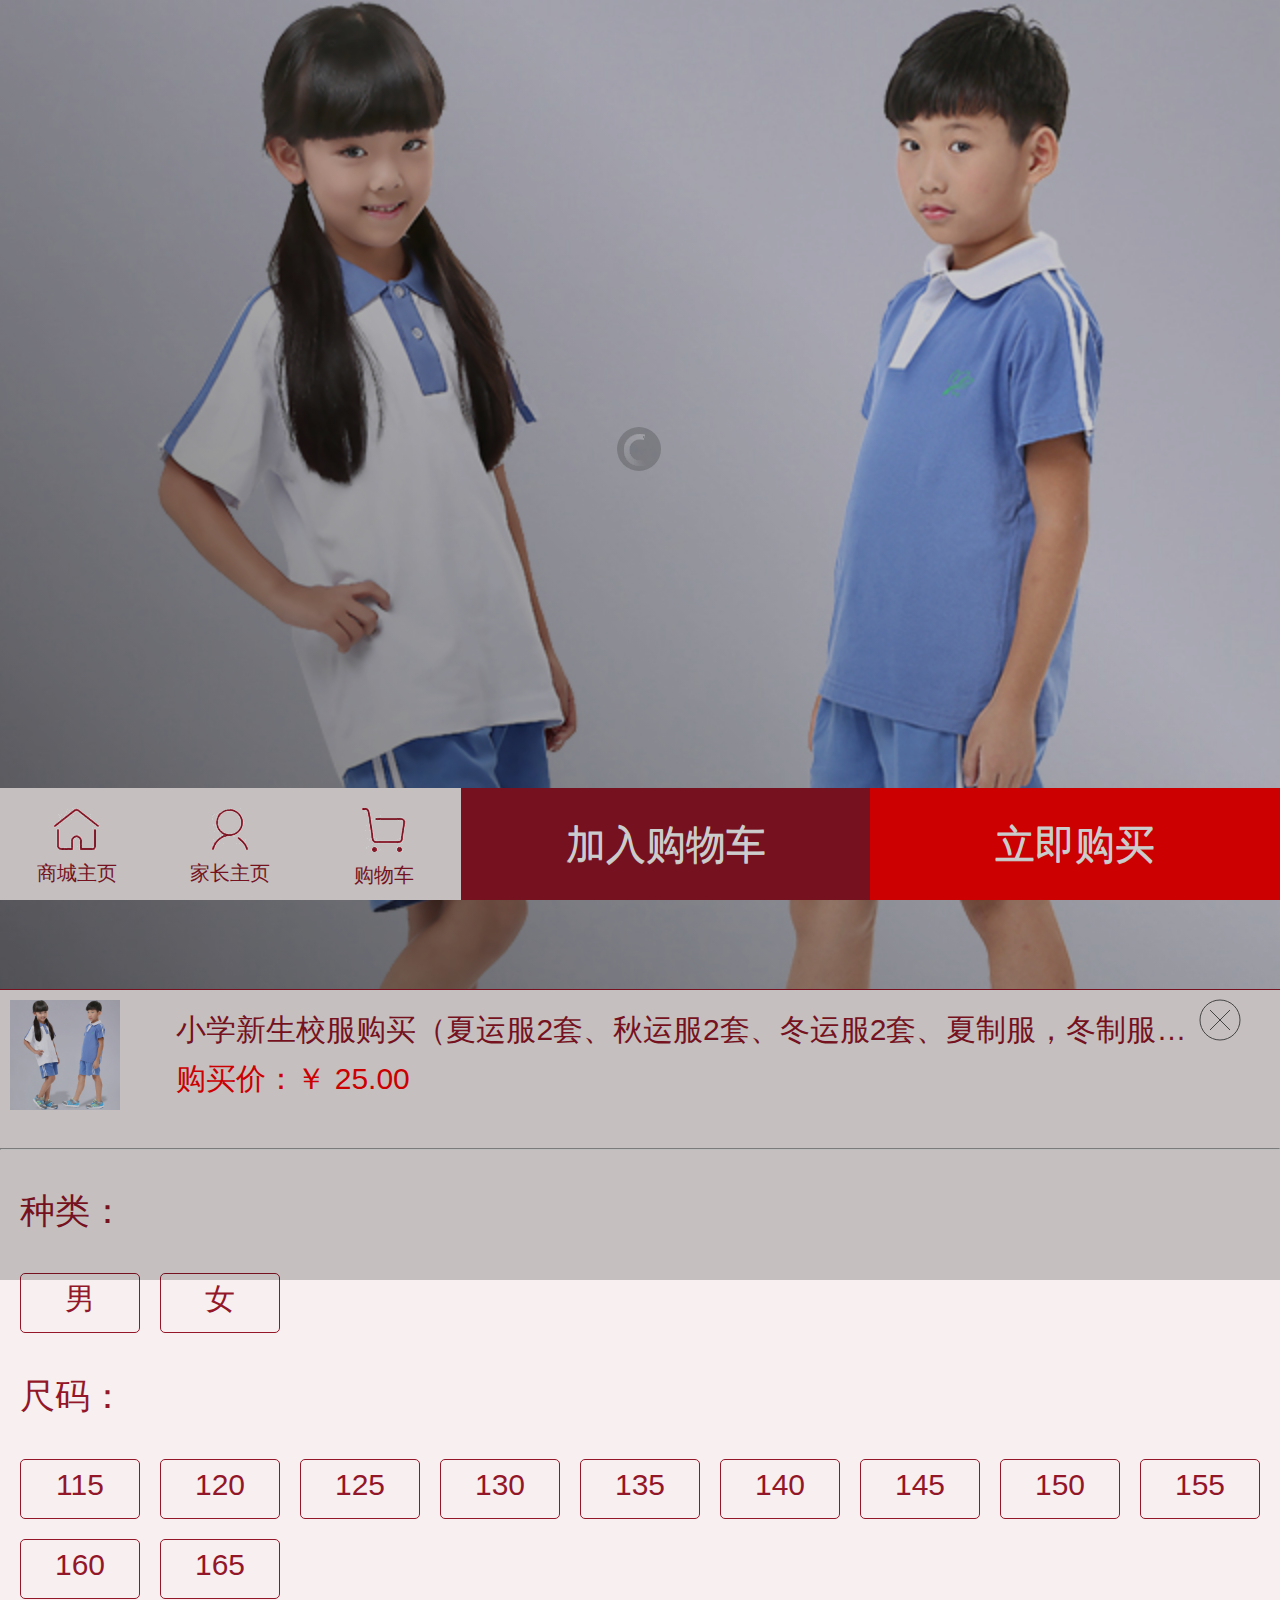
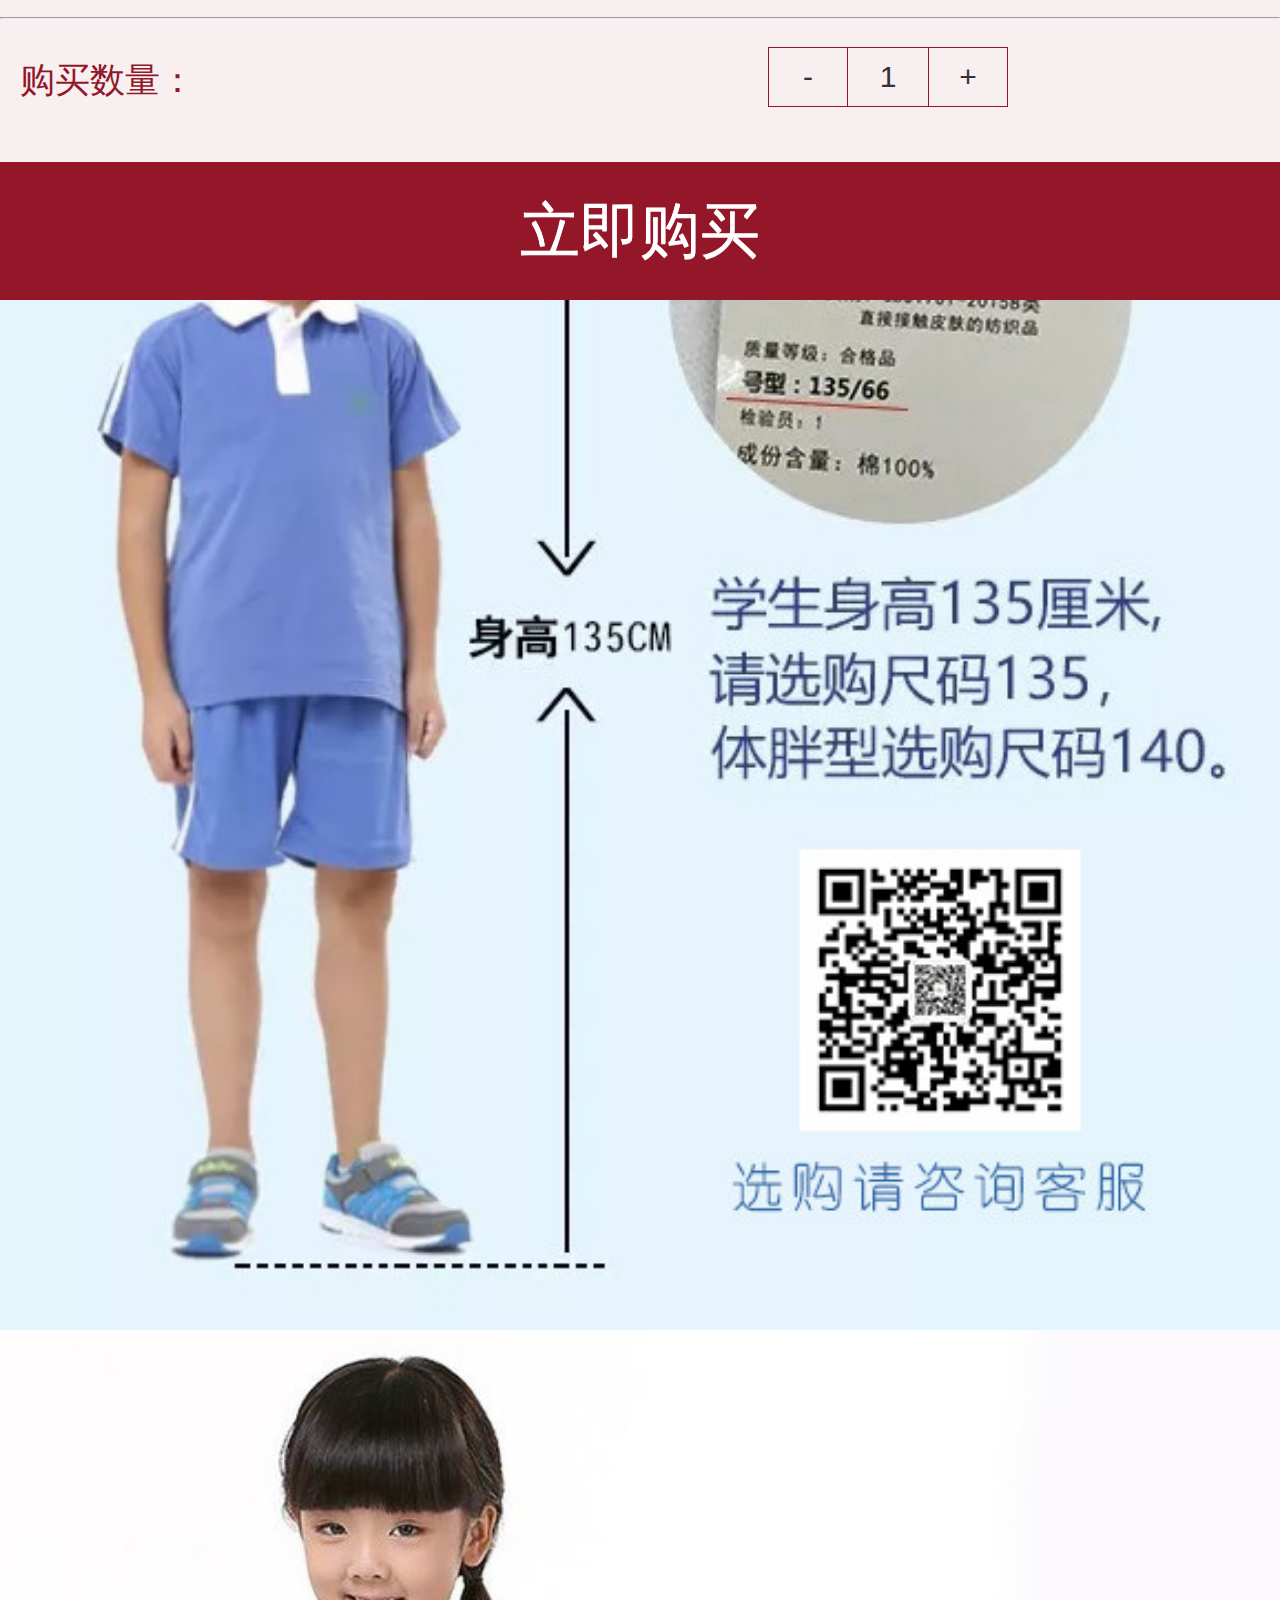
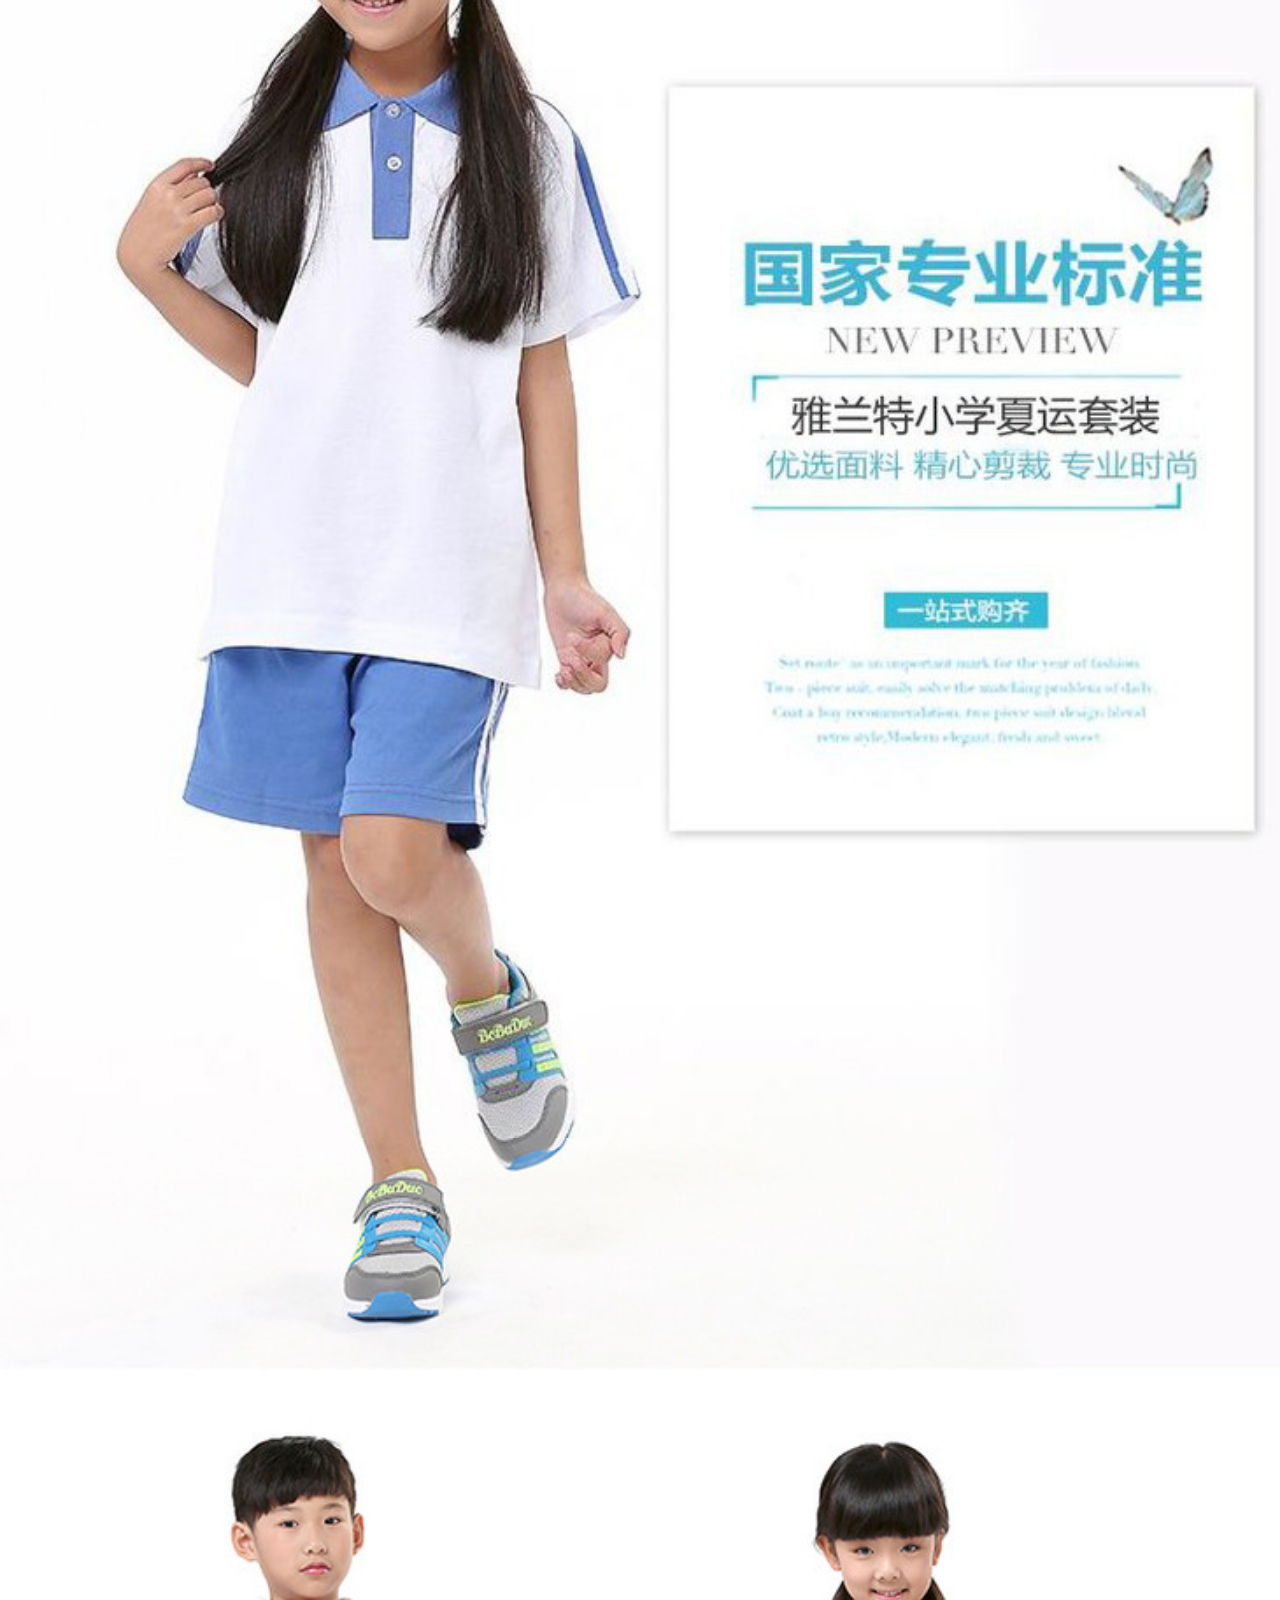
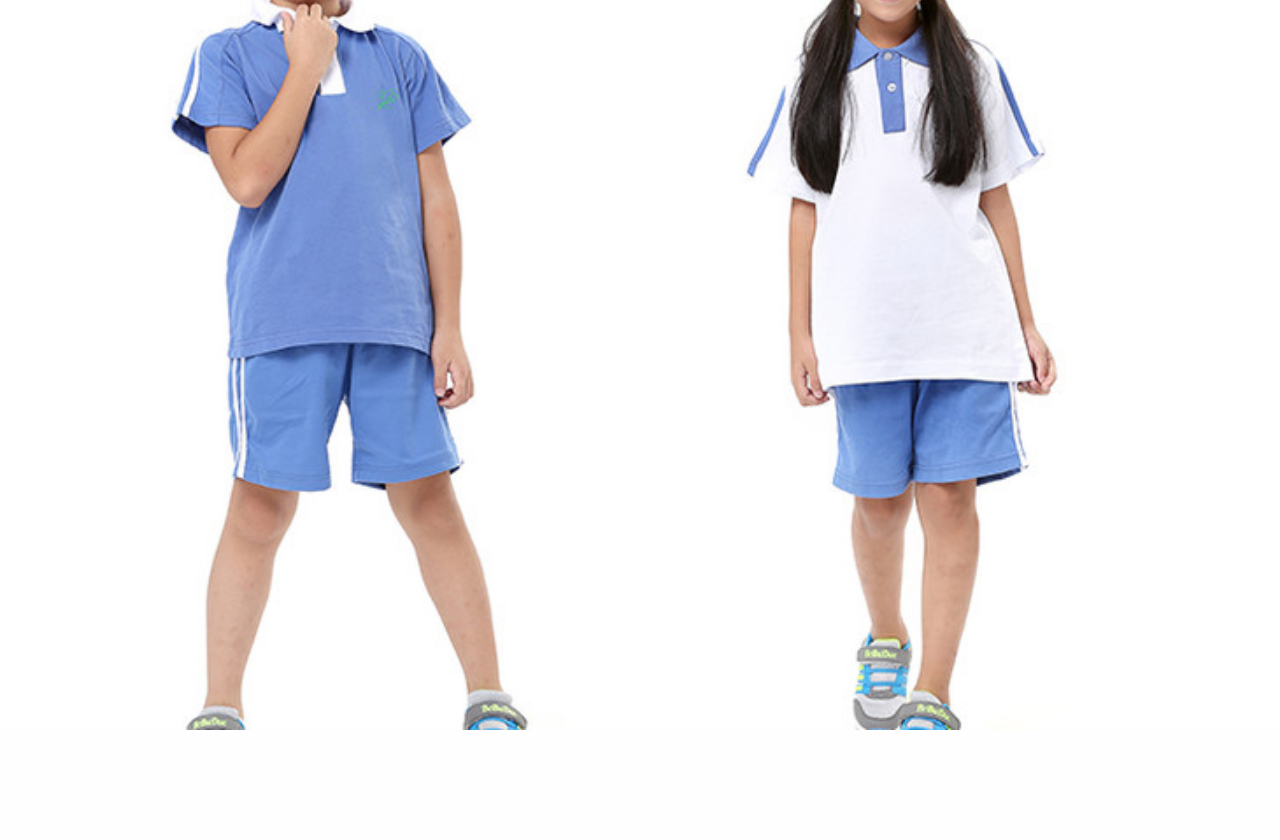
<file: buy.html>
﻿<html>
 <head>
    <script src="./MobileScripts/jquery.min.js"></script>
    <script src="./MobileScripts/jquery.mobile-1.4.5.js"></script>
    <script src="./MobileScripts/jquery.mobile-1.4.5.min.js"></script>
	<script src='./Swipe/js/hammer.min.js?v=1.0'></script>
	<script src='./Swipe/js/slider.js?v=1.8'></script>
	<link rel="stylesheet" type="text/css" href="./Swipe/css/normalize.css" />
	<link rel="stylesheet" type="text/css" href="./Swipe/css/style.css?v=1.7"/>
	<link rel="stylesheet" type="text/css" href="./Swipe/icons/entypo.css"/>
    <link rel="stylesheet" type="text/css" href="./MobileContent/base/jquery.mobile-1.4.5.min.css" />
	<style type="text/css">
	.titlediv
	{
		font-size:40px;
		padding:0px 10px 10px 20px;
		color:#941729;
		background-color:#FEFEFE;
	}
	
	.moneydiv
	{
		font-size:40px;
		padding:0px 0px 30px 20px;
		color:#ff0000;
		vertical-align: middle;
	}
	.content {background-color: #FEFEFE; }/* margin 百分比相对父元素宽度计算 */
	
	.detailDiv
	{
		font-size:50px;
		background-color: #F8EFF0; 
		padding:20px 0px 20px 0px;
		color:#941729;
		text-align:center;
	}
	
	.sizediv
	{
		font-size:40px;
		padding:30px 20px 30px 20px;
		color:#ffffff;
		text-align:center;
	}
	
	.sizeBuydiv
	{
		font-size:60px;
		padding:30px 20px 30px 20px;
		color:#ffffff;
		text-align:center;
	}
	
	.subTitleSizediv
	{
		font-size:35px;
		padding:30px 20px 30px 20px;
		color:#941729;
	}
	.smallSizeDiv
	{
		font-size:20px;
		margin-top:10px;
		color:#941729;
	}
	.picSizeDiv
	{
		text-align:center;
	}
	.sizeImg
	{
		margin-top:20px;
		color:#941729;
	}
	.itemDiv
	{
		margin:0px 0px 0px 10px;
	}
	.subItemDiv
	{
		float:left;
		font-size:30px;
		width:120px;
		height:60px;
		margin:10px 10px 10px 10px;
		border:1px solid #941729;
		display:inline-block;
		color:#941729;
		text-align:center;
		line-height:50px;
		border-radius:5px;
	}
	.subEndItemDiv
	{
		font-size:30px;
		width:120px;
		height:60px;
		margin:10px 10px 10px 10px;
		border:1px solid #941729;
		display:inline-block;
		color:#941729;
		text-align:center;
		line-height:50px;
		border-radius:5px;
	}
	.numDiv
	{
		margin:10px 10px 10px 10px;
		font-size:30px;
		text-align:center;
		line-height:8px;
		display: table-cell;
		width:80px;
		height:60px;
		border:1px solid #941729;
		vertical-align:middle;
	}
	
	.buyDiv
	{
		 bottom:-1000px;
	}
	
	.displayBuyDiv  
	{
		animation:displayBuyAnimal 1s;
		-webkit-animation:displayBuyAnimal 1s; /* Safari 和 Chrome */	
		animation-fill-mode: forwards;
	}  

	@keyframes displayBuyAnimal  
	{  
		0%   {left:0px; bottom:-1000px;}  
		100%  {left:0px; bottom:0px;}  
	}
	
	.hideBuyDiv
	{
		animation:hideBuyAnimal 1s;
		-webkit-animation:hideBuyAnimal 1s; /* Safari 和 Chrome */	
		animation-fill-mode: forwards;
	}
	@keyframes hideBuyAnimal  
	{  
		0%   {left:0px; bottom:0px;}  
		100%  {left:0px; bottom:-1000px;}  
	}
	</style>
	<script>
	
	    function displayBuyDivfun()
	    {
		    $("#buyDiv").removeClass("hideBuyDiv");
		    $("#buyDiv").removeClass("buyDiv");
		    $("#buyDiv").addClass("displayBuyDiv");
	    }
	    function hideBuyDivfun()
	    {
		    $("#buyDiv").addClass("hideBuyDiv");
		    $("#buyDiv").removeClass("displayBuyDiv");
		    $("#buyDiv").removeClass("buyDiv");
	    }
	    function goHome()
	    {
		    window.location.href= "./category.html";
	    }
	    function goFamilyMenu()
	    {
		    window.location.href= "FamilyMenu.html";
	    }	
	    function goBuyCar()
	    {
		    window.location.href= "BuyCar.html";
        }

        function submitToCar()
        {
            $.ajax({
                type: "post",
                url: "BuyServer.ashx",
                data: { method: "SubmitToCar", productId: 1, auxpropId: 1, name: '小学新生校服购买（夏运服2套、秋运服2套、冬运服2套、夏制服，冬制服各1套共8套)按身高购买', count:1 },
                dataType: "json",
                success: function (curResult) {
                },
                error: function () { },
                complete: function (XMLHttpRequest, textStatus) {
                }
            });
        }
	</script>
 </head>
 <body>
	<div class='content'>
		<div class='o-sliderContainer' id="pbSliderWrap0">
		  <div class='o-slider' id='pbSlider0'>
			<div class="o-slider--item" data-image="./newImage/details.jpg">
			</div>
			<div class="o-slider--item" data-image="./newImage/Buy2.jpg">
			</div>
			<div class="o-slider--item" data-image="./newImage/Buy3.jpg">
			</div>
		  </div>
		 </div>
		<div class="titlediv">小学新生校服购买（夏运服2套、秋运服2套、冬运服2套、夏制服，冬制服各1套共8套)按身高购买</div>
		<div class="moneydiv">￥ 25.00</div>
		
		<div class="detailDiv">商品详情</div>
        <img style="width:100%;" src="./newImage/detailMemo1.jpg" />
        <img style="width:100%;" src="./newImage/detailMemo2.jpg" />
        <img style="width:100%;margin-bottom:110px" src="./newImage/detailMemo3.jpg" />
	   <div class="ui-grid-d" style="position:fixed;z-index:100;bottom:0px;right:0px;background-color:#F8EFF0;width:100%;display: inline-block;">
		<div class="ui-block-a picSizeDiv" style="width:12%;" onclick=goHome()>
		 <img class="sizeImg" src="./newImage/MainPage.png"  />
		 <div class="smallSizeDiv">商城主页</div>
		</div>
		<div class="ui-block-b picSizeDiv" style="width:12%;" onclick=goFamilyMenu()>
		 <img class="sizeImg" src="./newImage/MyPage.png"  />
		 <div class="smallSizeDiv">家长主页</div>
		</div>
		<div class="ui-block-c picSizeDiv" style="width:12%;" onclick=goBuyCar()>
		 <img class="sizeImg" src="./newImage/BuyCart.png"  />
		 <div class="smallSizeDiv">购物车</div>
		</div>
		<div class="ui-block-d" style="width:32%;background-color:#941729;" onclick=displayBuyDivfun()>
		 <div class="sizediv">加入购物车</div>
		</div>
		<div class="ui-block-e" style="width:32%;background-color:#ff0000;" onclick=displayBuyDivfun()>
		 <div class="sizediv">立即购买</div>
		</div>
	   </div>
	   <div class="buyDiv" id="buyDiv" style="position:fixed;right:0px;z-index:9999999;background-color:#F8EFF0;width:100%;display: inline-block; border-top:1px solid #941729;">
			<div class="ui-grid-b" >
				<div class="ui-block-a"  style="width:13%;">
					<img style="width:110px;margin:10px 0px 0px 10px;" src="./newImage/details.jpg"  />
				</div>
				<div class="ui-block-b"  style="width:80%;">
					<div style="font-size:30px;text-overflow:ellipsis;white-space:nowrap;overflow:hidden;color:#941729;margin:20px 0px 0px 10px;">小学新生校服购买（夏运服2套、秋运服2套、冬运服2套、夏制服，冬制服各1套共8套)按身高购买</div>
					<div style="font-size:30px;margin:10px 0px 0px 10px;;color:#ff0000;">购买价：￥ 25.00</div>
				</div>
				<div class="ui-block-c" style="text-align:right; width:7%;">
					<canvas id="canvas" onclick=hideBuyDivfun() class="height:60px;width:60px;"></canvas> 
				</div>
			</div>
			<hr/>
			<div>
				<div class="subTitleSizediv">种类：</div>
				<div class="itemDiv">
					<div class="subItemDiv">男</div>
					<div class="subEndItemDiv">女</div>
				</div>
			</div>
			<div>
				<div class="subTitleSizediv">尺码：</div>
				<div class="itemDiv">
					<div class="subItemDiv">115</div>
					<div class="subItemDiv">120</div>
					<div class="subItemDiv">125</div>
					<div class="subItemDiv">130</div>
					<div class="subItemDiv">135</div>
					<div class="subItemDiv">140</div>
					<div class="subItemDiv">145</div>
					<div class="subItemDiv">150</div>
					<div class="subItemDiv">155</div>
					<div class="subItemDiv">160</div>
					<div class="subEndItemDiv">165</div>
				</div>
			</div>
			<hr/>
			<div style="display: inline-block;width:100%">
				<div class="subTitleSizediv" style="float:left;display: inline-block;width:60%">购买数量：</div>
				<div style="margin-top:20px;">
					<div class="numDiv">-</div>
					<div class="numDiv" style="border-left-width:0px;border-right-width:0px;">1</div>
					<div class="numDiv">+</div>
				</div>
			</div>
			<div>
				<div class="sizeBuydiv" onclick="submitToCar()" style="background-color:#941729;margin-top:30px;">
					立即购买
				</div>
			</div>
	   </div>
	</div>
 </body>
 
<script>
	$('#pbSlider0').pbTouchSlider({
	slider_Wrap: '#pbSliderWrap0',
	slider_Threshold: 10,
	slider_Speed:600,
	slider_Ease:'ease-out',
	slider_Drag : true,
	slider_Arrows: {
		enabled : false
	},
	slider_Dots: {
		class :'.o-slider-pagination',
		enabled : true
	}
	});
    document.addEventListener('WeixinJSBridgeReady',
        function onBridgeReady() {
            $(".ui-loader").hide();
        }, false);

	var oCanvas = document.getElementById("canvas");
	var context = oCanvas.getContext("2d");
	
	//画圆第一个
	context.beginPath(); //开始圆
	context.arc(30, 30, 20, 0, 2 * Math.PI, true);//50半径,Math.PI圆的π,true顺时针 .arc(120, 60, 5, 0, 2 * Math.PI, true); .ellipse(120, 60, 6, 6, 0, 0, 2*Math.PI, true)
	context.closePath(); // 关闭圆，然后回到起点
	context.moveTo(20, 20);
	context.lineTo(40,40);
	context.moveTo(20, 40);
	context.lineTo(40,20);
	context.strokeStyle = "#555555"; 
	context.stroke(); //填充这个圆
</script>
</html>
</file>
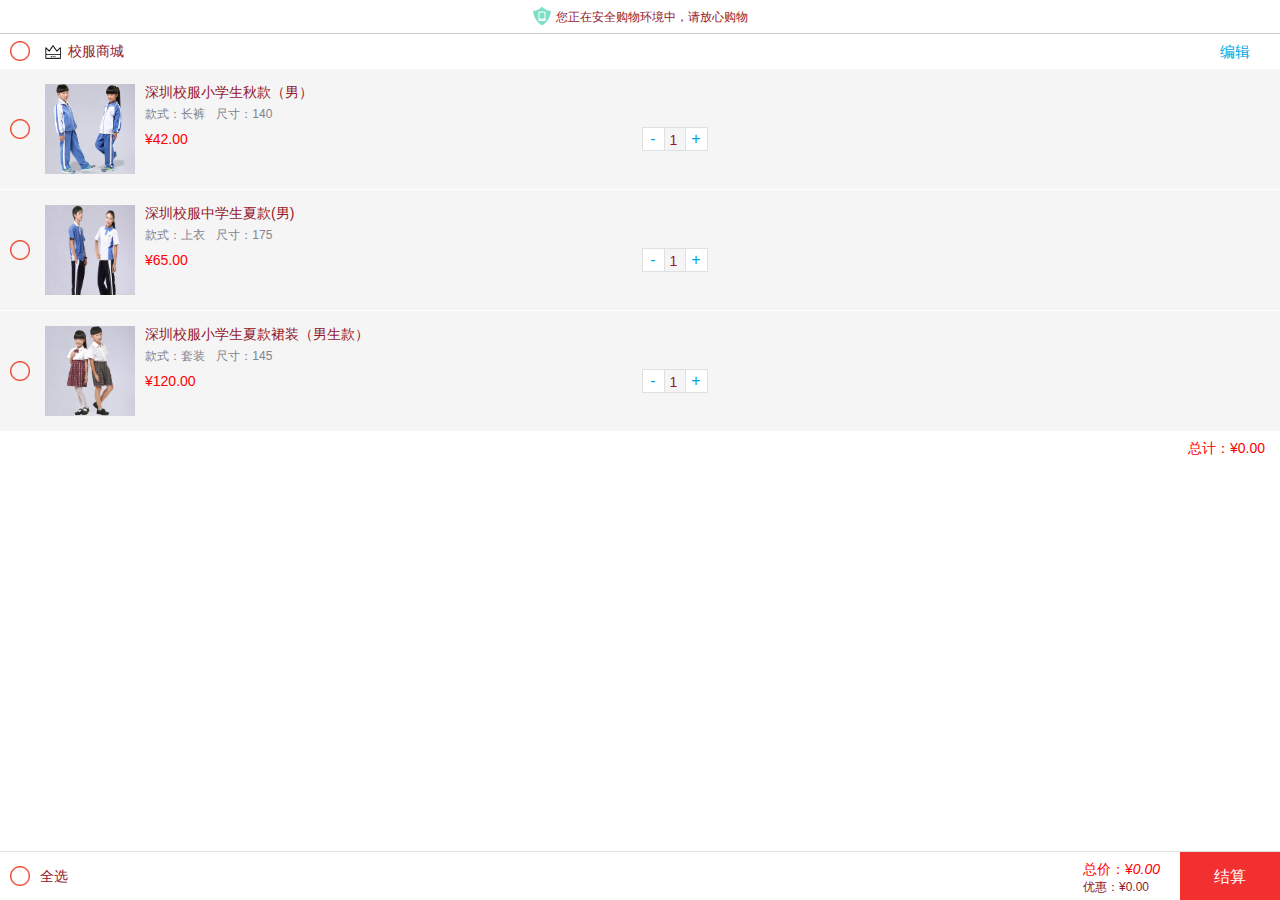
<file: BuyCar.html>
﻿<!doctype html>
<html>
<head>
<meta charset="utf-8">
<meta name="format-detection" content="telephone=no">
<meta name="viewport" content="user-scalable=no, width=device-width, initial-scale=1.0, maximum-scale=1.0">
<title>购物车</title>

<script type="text/javascript" src="MobileScripts/jquery-2.1.4.min.js"></script>
<script type="text/javascript" src="MobileScripts/shopping.js"></script>
<link type="text/css" rel="stylesheet" href="css/reset.css" />
<link type="text/css" rel="stylesheet" href="css/BuyCar.css" />
<link type="text/css" rel="stylesheet" href="css/common.css" />

<script type="text/javascript">
	$(document).ready(function(){
		$('.edit').click(function(){
		if($('.edit').text()=='编辑')
		{
			$('.delete_div').show();			
			$('.edit').text('保存');
		}
		else
		{
			$('.delete_div').hide();			
			$('.edit').text('编辑');
		}			
			
		});

		//点击删除
		var that;
		$('.delete_div').click(function(){
			$('.jd_win').show();
			that = $(this);
		});	
		$('.cancle').on('click',function(){
			$('.jd_win').hide();
			$('.delete_up').css('transform','none')
		})
		$('.submit').on('click',function(){
			that.parent().parent().parent().remove();
			$('.jd_win').hide();
		})
	});
</script>
</head>
<body>

<!--头部开始-->
<!-- <div class="header">
	<h1>购物车</h1>
	<a href="#" class="back"><span></span></a>
	<a href="#" class=""></a>
</div> -->
<!--头部结束-->

<!--安全提示-->
<div class="safety-tip">
   <p class="fadeInDown animated">您正在安全购物环境中，请放心购物</p>
</div>

<div class="shopping">
	
	<div class="shop-group-item">
		<div class="shop-name">
			<input type="checkbox" class="check goods-check shopCheck">
			<h4><span href="#">校服商城</span></h4>
			<a href="#" class="edit">编辑</a>
		</div>
		<ul>
			<li>
				<div class="shop-info">
					<input type="checkbox" class="check goods-check goodsCheck">
					<div class="shop-info-img"><a href="#"><img src="newImage/小学生秋款.jpg" /></a></div>
					<div class="shop-info-text f_left">
						<h4>深圳校服小学生秋款（男）</h4>
						<div class="shop-brief">
						<span>款式：长裤</span>
						<span>尺寸：140</span>
						</div>
						<div class="shop-price">
							<div class="shop-pices">&yen;<strong class="price">42.00</strong></div>							 
							<div class="shop-arithmetic">
								<a href="javascript:;" class="minus">-</a>
								<span class="num" >1</span>
								<a href="javascript:;" class="plus">+</a>
							</div>							
						</div>						
					</div>
					<a><div class="delete_div f_right" hidden><p class="delete_p">删除</p></div></a>
				</div>
			</li>	
			<li>
				<div class="shop-info">
					<input type="checkbox" class="check goods-check goodsCheck">
					<div class="shop-info-img"><a href="#"><img src="newImage/中学生夏款.jpg" /></a></div>
					<div class="shop-info-text f_left">
						<h4>深圳校服中学生夏款(男) </h4>
						<div class="shop-brief">
						<span>款式：上衣</span>
						<span>尺寸：175</span>
						</div>
						<div class="shop-price">
							<div class="shop-pices">&yen;<strong class="price">65.00</strong></div>
							<div class="shop-arithmetic">
								<a href="javascript:;" class="minus">-</a>
								<span class="num" >1</span>
								<a href="javascript:;" class="plus">+</a>
							</div>
						</div>
					</div>
					<a><div class="delete_div f_right" hidden><p class="delete_p">删除</p></div></a>
				</div>
			</li>
			<li>
				<div class="shop-info">
					<input type="checkbox" class="check goods-check goodsCheck">
					<div class="shop-info-img"><a href="#"><img src="newImage/小学生夏款裙装.jpg" /></a></div>
					<div class="shop-info-text f_left">
						<h4>深圳校服小学生夏款裙装（男生款）</h4>
						<div class="shop-brief">
						<span>款式：套装</span>
						<span>尺寸：145</span>
						</div>
						<div class="shop-price">
							<div class="shop-pices">&yen;<strong class="price">120.00</strong></div>
							<div class="shop-arithmetic">
								<a href="javascript:;" class="minus">-</a>
								<span class="num" >1</span>
								<a href="javascript:;" class="plus">+</a>
							</div>
						</div>
					</div>
					<a><div class="delete_div f_right" hidden><p class="delete_p">删除</p></div></a>
				</div>
			</li>			
				
		</ul>
		<div class="shopPrice">总计：&yen;<span class="shop-total-amount ShopTotal">0.00</span></div>
	</div>

<div class="payment-bar">
	<div class="all-checkbox"><input type="checkbox" class="check goods-check" id="AllCheck">全选</div>
	<div style="float:right;">
	<div class="shop-total">
		<p>总价：&yen;<i class="total" id="AllTotal">0.00</i></p>
		<span>优惠：&yen;0.00</span>
		
	</div>	
	<a href="#" class="settlement">结算</a>
	</div>
</div>

<div class="jd_win">
    <div class="jd_win_box">
        <div class="jd_win_tit">你确定删除该商品吗？</div>
        <div class="jd_btn clearfix">
            <a href="#" class="cancle f_left">取消</a>
            <a href="#" class="submit f_right">确定</a>
        </div>

    </div>
</div>
<div style="text-align:center;margin:50px 0; font:normal 14px/24px 'MicroSoft YaHei';">
</div>
</body>
</html>
</file>
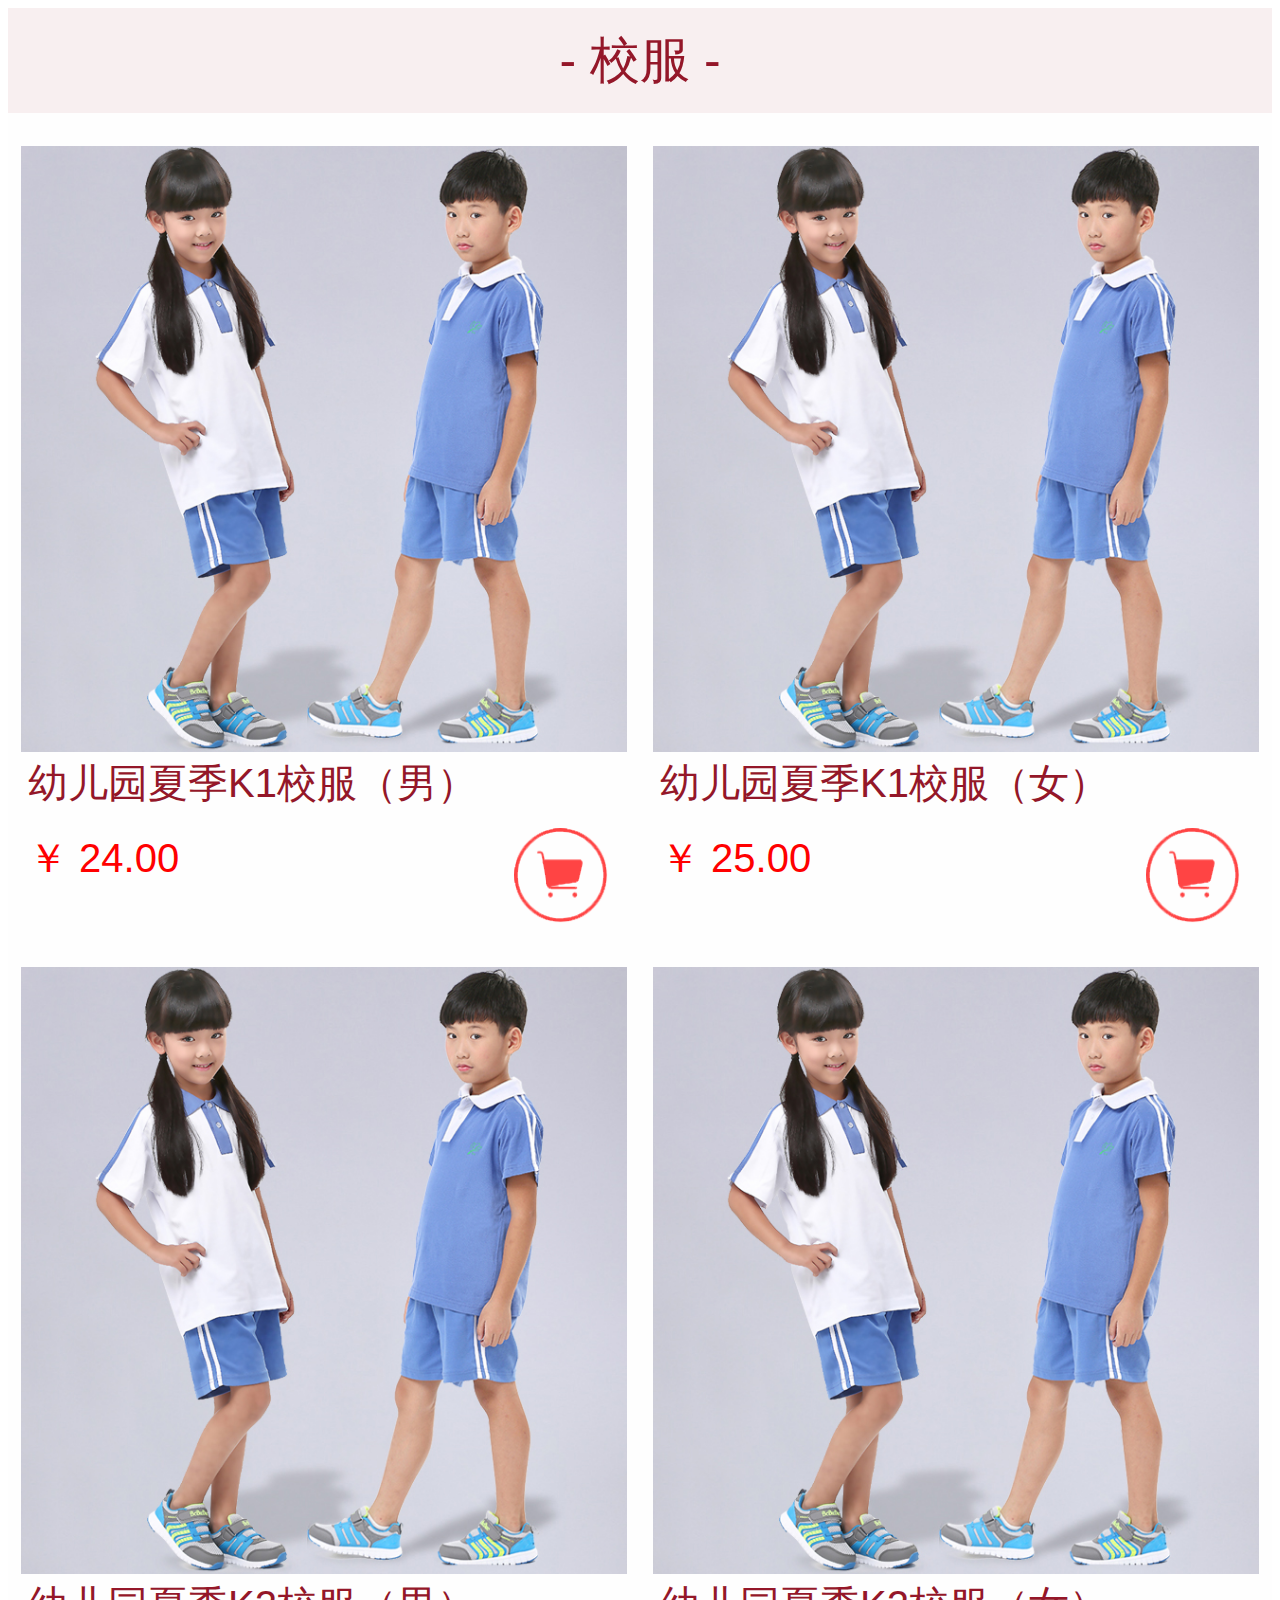
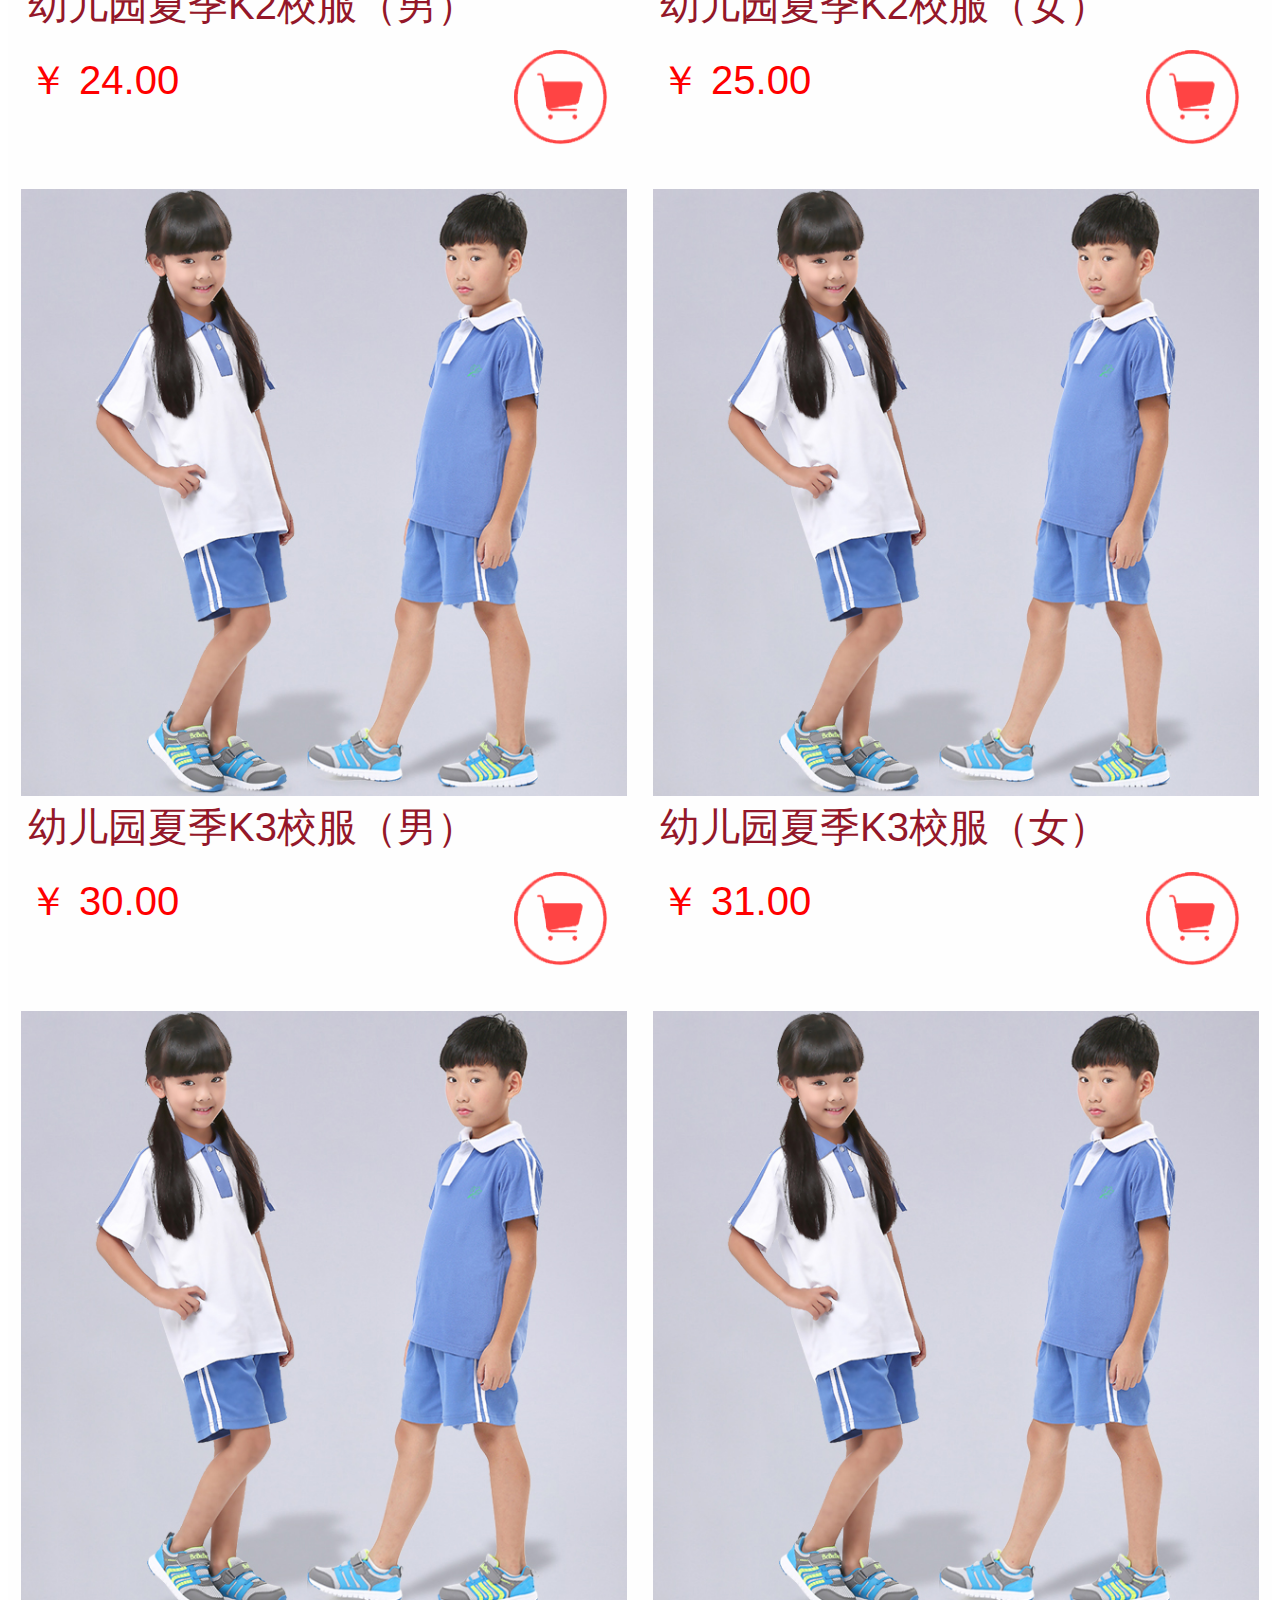
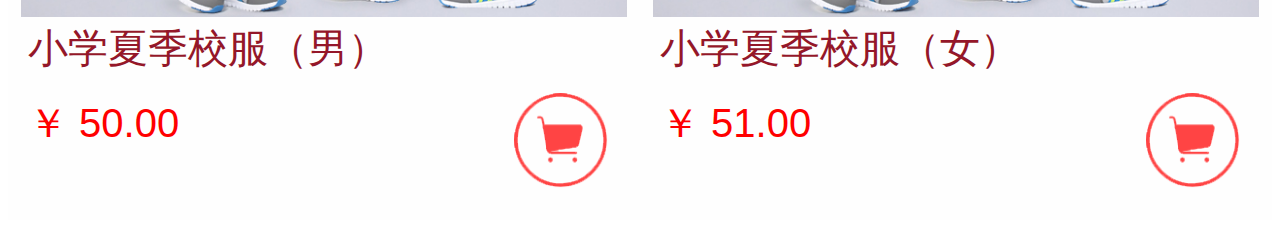
<file: Details.html>
﻿<html>
 <head>
    <link rel="stylesheet" type="text/css" href="./MobileContent/base/jquery.mobile-1.4.5.min.css" />
 <style type="text/css">
.cap-cube-wrap{width:100%;overflow:hidden}
.cap-cube{width:100%;position:relative}
.cap-cube-wrap{-webkit-user-select:none;-moz-user-select:none;-ms-user-select:none;user-select:none}
.cap-cube__item{position:absolute;background-repeat:no-repeat;background-size:cover;background-position:50%;overflow:hidden}
.cap-cube__table-image--invisible{position:absolute;left:0;top:0;width:100%;height:100%;opacity:0}
.content-body{position:relative;z-index:10}
.content {background-color: #FEFEFE; }/* margin 百分比相对父元素宽度计算 */

.placeholder {
    display: inline-block;
    line-height: 22px;
    margin: 2% 0% 0% 2%;
    width: 96%;
}
.placeholder:before {
  content: '';
  display: block;
  margin-top: 0%; /* margin 百分比相对父元素宽度计算 */
}
.placeholder:after {
  content: '';
  display: block;
  margin-top: 0%; /* margin 百分比相对父元素宽度计算 */
}

.promptDiscriptDiv
{
	margin-left:3%;
	width:94%;
	border-radius: 5px 5px 5px 5px;
	border-width: 1px 1px 1px 1px;
}

.promptDiscriptinnerDiv
{
    margin:10px 10px 10px 10px;
	font-size:13px;
	line-height:22px;
}
.titleDiv
{
	font-size:50px;
	background-color: #F8EFF0; 
    padding:20px 0px 20px 0px;
	margin-bottom:20px;
	color:#941729;
	text-align:center;
}
.sizediv
{
	font-size:40px;
    padding:5px 0px 0px 20px;
	color:#941729;
}

.moneyTotalDiv
{
    margin: 2% 0% 5% 0%;
}

.moneydiv
{
	font-size:40px;
    padding:10px 0px 10px 20px;
	color:#ff0000;
	vertical-align: middle;
}

.moneyPicDiv
{
    display: inline-block;
    line-height: 22px;
    margin: 2% 10% 0% 2%;
    width: 30%;
	float:right;
}

.blockDiv
{
	background-color: #ffffff; 
}

</style>
<script>
	function goBuy()
	{
		window.location.href= "./buy.html";
	}
</script>
 </head>
 <body>
 <div>
 <div class="content">
  <div class="cap-cube-wrap">
   <div class="titleDiv">- 校服 -</div>
   <div class="ui-grid-a">
    <div class="ui-block-a" onclick=goBuy() >
     <img class="placeholder" src="./newImage/details.jpg" />
	 <div class="sizediv" >幼儿园夏季K1校服（男）</div>
	 <div class="ui-grid-a moneyTotalDiv">
	 <div class="ui-block-a moneydiv">￥ 24.00</div>
	 <div class="ui-block-b">
		<img class="moneyPicDiv" src="./newImage/Buy.png"  />
	 </div>
	 </div>
    </div>
    <div class="ui-block-b" onclick=goBuy()>
     <img class="placeholder" src="./newImage/details.jpg"  />
	 <div class="sizediv" >幼儿园夏季K1校服（女）</div>
	 <div class="ui-grid-a moneyTotalDiv">
	 <div class="ui-block-a moneydiv">￥ 25.00</div>
	 <div class="ui-block-b">
		<img class="moneyPicDiv" src="./newImage/Buy.png"  />
	 </div>
	 </div>
    </div>
   </div>  
   <div class="ui-grid-a">
    <div class="ui-block-a" onclick=goBuy() >
     <img class="placeholder" src="./newImage/details.jpg" />
	 <div class="sizediv" >幼儿园夏季K2校服（男）</div>
	 <div class="ui-grid-a moneyTotalDiv">
	 <div class="ui-block-a moneydiv">￥ 24.00</div>
	 <div class="ui-block-b">
		<img class="moneyPicDiv" src="./newImage/Buy.png"  />
	 </div>
	 </div>
    </div>
    <div class="ui-block-b" onclick=goBuy()>
     <img class="placeholder" src="./newImage/details.jpg"  />
	 <div class="sizediv" >幼儿园夏季K2校服（女）</div>
	 <div class="ui-grid-a moneyTotalDiv">
	 <div class="ui-block-a moneydiv">￥ 25.00</div>
	 <div class="ui-block-b">
		<img class="moneyPicDiv" src="./newImage/Buy.png"  />
	 </div>
	 </div>
    </div>
   </div>  
   <div class="ui-grid-a">
    <div class="ui-block-a" onclick=goBuy()>
     <img class="placeholder" src="./newImage/details.jpg" />
	 <div class="sizediv" >幼儿园夏季K3校服（男）</div>
	 <div class="ui-grid-a moneyTotalDiv">
	 <div class="ui-block-a moneydiv">￥ 30.00</div>
	 <div class="ui-block-b">
		<img class="moneyPicDiv" src="./newImage/Buy.png"  />
	 </div>
	 </div>
    </div>
    <div class="ui-block-b" onclick=goBuy()>
     <img class="placeholder" src="./newImage/details.jpg"  />
	 <div class="sizediv" >幼儿园夏季K3校服（女）</div>
	 <div class="ui-grid-a moneyTotalDiv">
	 <div class="ui-block-a moneydiv">￥ 31.00</div>
	 <div class="ui-block-b">
		<img class="moneyPicDiv" src="./newImage/Buy.png"  />
	 </div>
	 </div>
    </div>
   </div>  
   <div class="ui-grid-a">
    <div class="ui-block-a" onclick=goBuy()>
     <img class="placeholder" src="./newImage/details.jpg" />
	 <div class="sizediv" >小学夏季校服（男）</div>
	 <div class="ui-grid-a moneyTotalDiv">
	 <div class="ui-block-a moneydiv">￥ 50.00</div>
	 <div class="ui-block-b">
		<img class="moneyPicDiv" src="./newImage/Buy.png"  />
	 </div>
	 </div>
    </div>
    <div class="ui-block-b" onclick=goBuy()>
     <img class="placeholder" src="./newImage/details.jpg"  />
	 <div class="sizediv" >小学夏季校服（女）</div>
	 <div class="ui-grid-a moneyTotalDiv">
	 <div class="ui-block-a moneydiv">￥ 51.00</div>
	 <div class="ui-block-b">
		<img class="moneyPicDiv" src="./newImage/Buy.png"  />
	 </div>
	 </div>
    </div>
   </div>     
  </div>  
  </div>
 </body>
</html>
</file>
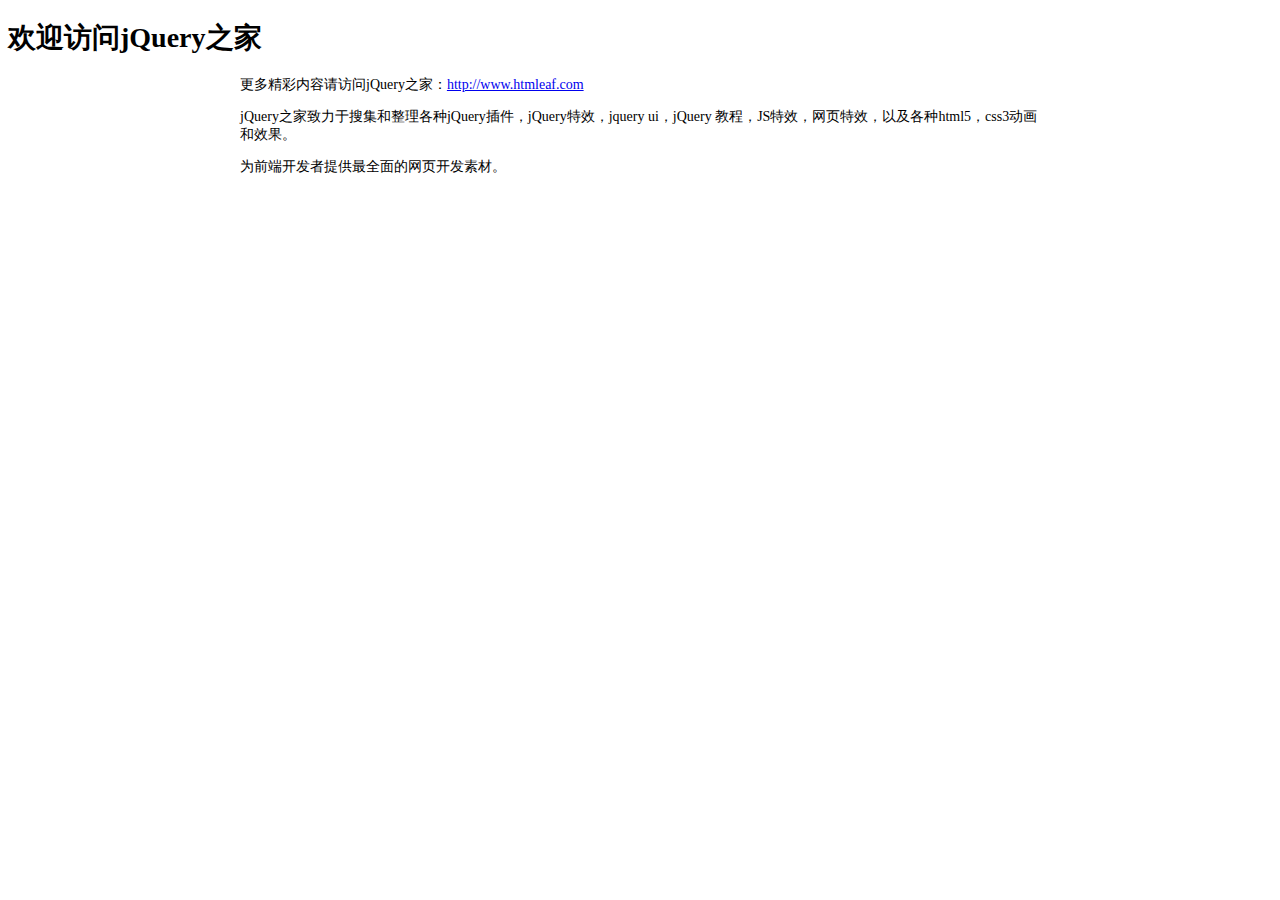
<file: Swipe/readme.html>
<!DOCTYPE html PUBLIC "-//W3C//DTD XHTML 1.0 Transitional//EN" "http://www.w3.org/TR/xhtml1/DTD/xhtml1-transitional.dtd">
<html xmlns="http://www.w3.org/1999/xhtml" xml:lang="en">
<head>
	<meta http-equiv="Content-Type" content="text/html;charset=UTF-8">
	<title>jQuery之家</title>
	<style type="text/css">
		body{font-size: 14px;}
		.content{
			width: 800px;
			margin: 0 auto;
		}
	</style>
</head>
<body>
	<h1>欢迎访问jQuery之家</h1>
	<div class="content">
	<p>更多精彩内容请访问jQuery之家：<a href="http://www.htmleaf.com">http://www.htmleaf.com</a></p>
	<p>jQuery之家致力于搜集和整理各种jQuery插件，jQuery特效，jquery ui，jQuery 教程，JS特效，网页特效，以及各种html5，css3动画和效果。</p>
	<p>为前端开发者提供最全面的网页开发素材。</p>
</div>
</body>
</html>
</file>
<file: Swipe/css/style.css>
@import url(https://fonts.googleapis.com/css?family=Raleway);
/* line 2, ../sass/inc/_base.scss */
body {
  background-color: #fff;
  font-family: Raleway, sans-serif;
  margin: 0;
  padding: 0;
}

/* line 8, ../sass/inc/_base.scss */
* {
  box-sizing: border-box;
}

/* line 9, ../sass/inc/_base.scss */
a {
  color: #fff;
  font-size: 14px;
  letter-spacing: 0.125em;
  text-decoration: none;
  text-transform: uppercase;
}

/* line 16, ../sass/inc/_base.scss */
h1 {
  text-transform: uppercase;
  margin: 0;
  padding: 0;
  font-size: 2.5rem;
}

/* line 22, ../sass/inc/_base.scss */
.pre {
  display: inline-block;
  padding: 20px;
  background: #f1f1f1;
  box-shadow: 3px 3px 0 1px rgba(0, 0, 0, 0.1);
  width: 100%;
}

@-webkit-keyframes ball-scale-multiple {
  0% {
    transform: scale(0) rotate(-90deg);
    opacity: 0;
  }
  5% {
    opacity: 1;
  }
  100% {
    transform: scale(1.2) rotate(90deg);
    opacity: 0;
  }
}
@keyframes ball-scale-multiple {
  0% {
    transform: scale(0) rotate(-90deg);
    opacity: 0;
  }
  5% {
    opacity: 1;
  }
  100% {
    transform: scale(1.2) rotate(90deg);
    opacity: 0;
  }
}
/* line 1, ../sass/inc/_loader.scss */
.loaderWrap {
  position: absolute;
  left: 0;
  top: 0;
  right: 0;
  bottom: 0;
  background: rgba(0, 0, 0, 0.2);
  z-index: 123333333;
}

/* line 10, ../sass/inc/_loader.scss */
.ball-scale-multiple {
  position: absolute;
  top: 50%;
  left: 50%;
  transform: translate(-50%, 50%);
}
/* line 15, ../sass/inc/_loader.scss */
.ball-scale-multiple > div {
  background-color: #fff;
  border-radius: 0;
  animation-fill-mode: both;
  position: absolute;
  left: -60px;
  top: -60px;
  opacity: 0;
  margin: 0;
  width: 120px;
  height: 120px;
  animation: ball-scale-multiple 1s 0s linear infinite;
  box-shadow: 0 0 20px 0 rgba(0, 0, 0, 0.2);
}
/* line 28, ../sass/inc/_loader.scss */
.ball-scale-multiple > div:nth-child(1) {
  animation-delay: -1s;
}
/* line 31, ../sass/inc/_loader.scss */
.ball-scale-multiple > div:nth-child(2) {
  animation-delay: -0.8s;
}
/* line 34, ../sass/inc/_loader.scss */
.ball-scale-multiple > div:nth-child(3) {
  animation-delay: -0.6s;
}
/* line 37, ../sass/inc/_loader.scss */
.ball-scale-multiple > div:nth-child(4) {
  animation-delay: -0.4s;
}
/* line 40, ../sass/inc/_loader.scss */
.ball-scale-multiple > div:nth-child(5) {
  animation-delay: -0.2s;
}

/* line 7, ../sass/style.scss */
.a-container {
  width: 1170px;
  margin: 20px auto;
}

/* line 12, ../sass/style.scss */
.a-1_2 {
  width: 48%;
  display: inline-block;
  margin: 0 1%;
}

.sliderplaceholder {
    line-height: 22px;
    width: 100%;
}
.sliderplaceholder:before {
  content: '';
  display: block;
  margin-top: 0%; /* margin 百分比相对父元素宽度计算 */
}
.sliderplaceholder:after {
  content: '';
  display: block;
  margin-top: 0%; /* margin 百分比相对父元素宽度计算 */
}

/* line 17, ../sass/style.scss */
.o-sliderContainer {
  overflow: hidden;
  position: relative;
  width: 100%;
  min-height: 200px;
  background: #fff;
  float: left;
  height: auto;
  margin-bottom:20px;
}
/* line 27, ../sass/style.scss */
.o-sliderContainer.hasShadow {
  box-shadow: 0 39px 22px -29px rgba(0, 0, 0, 0.2);
}
/* line 31, ../sass/style.scss */
.o-sliderContainer:hover .o-slider-next {
  right: 0;
}
/* line 34, ../sass/style.scss */
.o-sliderContainer:hover .o-slider-prev {
  left: 0;
}

/* line 39, ../sass/style.scss */
.o-slider--item {
  height: auto;
  width: 0;
  background-position: center center;
  background-repeat: no-repeat;
  background-size: cover;
  position: relative;
  float: left;
  transition: all 0.2s cubic-bezier(0.7, 0.18, 0.53, 0.75);
  opacity: 0.6;
  transform: scale(0.95, 0.95);
  transform-origin: center center;
  z-index: 99;
}
/* line 52, ../sass/style.scss */
.o-slider--item::after {
  content: '';
  position: absolute;
  top: 0;
  right: 0;
  bottom: 0;
  left: 0;
  background: rgba(0, 0, 0, 0.3);
  background: -moz-linear-gradient(45deg, rgba(0, 0, 0, 0.6) 0%, transparent 70%);
  background: -webkit-gradient(left bottom, right top, color-stop(0%, rgba(0, 0, 0, 0.6)), color-stop(70%, transparent));
  background: -webkit-linear-gradient(45deg, rgba(0, 0, 0, 0.6) 0%, transparent 70%);
  background: -o-linear-gradient(45deg, rgba(0, 0, 0, 0.6) 0%, transparent 70%);
  background: -ms-linear-gradient(45deg, rgba(0, 0, 0, 0.6) 0%, transparent 70%);
  background: linear-gradient(45deg, rgba(0, 0, 0, 0.6) 0%, transparent 70%);
  z-index: 0;
}
/* line 65, ../sass/style.scss */
.o-slider--item.isActive {
  opacity: 1;
  transform: scale(1, 1);
}
/* line 69, ../sass/style.scss */
.o-slider--item.isMoving {
  opacity: 0.6;
  transform: scale(0.95, 0.95);
  z-index: 100;
}

/* line 76, ../sass/style.scss */
.o-slider {
  width: auto;
  position: relative;
  display: none;
}
/* line 81, ../sass/style.scss */
.o-slider.isVisible {
  display: table;
  background: #000;
}
/* line 86, ../sass/style.scss */
.o-slider.isDraggable {
  cursor: move;
}

/* line 91, ../sass/style.scss */
.o-slider-textWrap {
  left: 2%;
  bottom: 45px;
  height: auto;
  position: absolute;
  text-align: left;
  padding: 0 0 20px 0;
  width: 96%;
  transition: all 0.4s;
  opacity: 1;
  overflow: visible;
  perspective: 1000px;
  z-index: 2;
}

/* line 107, ../sass/style.scss */
.isActive .o-slider-textWrap::after {
  width: 100%;
  left: 0;
}
/* line 112, ../sass/style.scss */
.isActive .o-slider-paragraph {
  opacity: 1;
  transform: perspective(0) rotateY(0) translate(0, 0);
  transform-origin: 0 0;
  transition-delay: 1s;
}
/* line 119, ../sass/style.scss */
.isActive .o-slider-title {
  opacity: 1;
  transform: perspective(0) rotateY(0) translate(0, 0);
  transform-origin: 0 0;
  transition-delay: 0.2s;
}
/* line 126, ../sass/style.scss */
.isActive .o-slider-subTitle {
  opacity: 1;
  transform: perspective(0) rotateY(0) translate(0, 0);
  transform-origin: 0 0;
  transition-delay: 0.6s;
}

/* line 155, ../sass/style.scss */
.o-slider-title {
  width: auto;
  margin: 0 0 5px 0;
  height: auto;
  color: #fff;
  text-shadow: 2px 2px 2px rgba(0, 0, 0, 0.2);
  font-size: 1.4rem;
  display: inline-block;
  padding: 0;
  transition: all 0.4s;
  transform-origin: 0 0;
  transform: perspective(1000px) rotateY(120deg) translate(100px, -100px);
  opacity: 0;
  position: relative;
  z-index: 1;
}

/* line 172, ../sass/style.scss */
.o-slider-subTitle {
  width: auto;
  margin: 0 0 5px 0;
  height: auto;
  color: #fff;
  text-shadow: 2px 2px 2px rgba(0, 0, 0, 0.2);
  font-size: 1.4rem;
  display: inline-block;
  padding: 0;
  transition: all 0.4s;
  transform-origin: 0 0;
  transform: perspective(1000px) rotateY(120deg) translate(100px, -100px);
  opacity: 0;
  position: relative;
  z-index: 1;
  font-size: 1.2rem;
}

/* line 190, ../sass/style.scss */
.o-slider-paragraph {
  width: auto;
  margin: 0 0 5px 0;
  height: auto;
  color: #fff;
  text-shadow: 2px 2px 2px rgba(0, 0, 0, 0.2);
  font-size: 1.4rem;
  display: inline-block;
  padding: 0;
  transition: all 0.4s;
  transform-origin: 0 0;
  transform: perspective(1000px) rotateY(120deg) translate(100px, -100px);
  opacity: 0;
  position: relative;
  z-index: 1;
  font-size: 0.8rem;
  max-width: 100%;
  display: none;
}

/* line 299, ../sass/style.scss */
.a-divider {
  display: block;
  width: 100%;
  height: 1px;
  margin: 2px 0;
}

/* line 306, ../sass/style.scss */
.o-slider-controls {
  display: none;
}
/* line 309, ../sass/style.scss */
.o-slider-controls.isVisible {
  display: block;
}

/* line 314, ../sass/style.scss */
.o-slider-pagination {
  bottom: 2%;
  left: 0;
  position: absolute;
  text-align: center;
  width: 100%;
  z-index: 1444000;
  margin: 0;
  padding: 0;
}
/* line 324, ../sass/style.scss */
.o-slider-pagination > li {
  border-radius: 50%;
  box-shadow: 0 0 0 2px rgba(255, 255, 255, 0.9), 0 0 2px 0 rgba(0, 0, 0, 0.4) inset;
  display: inline-block;
  position: relative;
  top: 0;
  right: 0;
  bottom: 0;
  left: 0;
  height: 20px;
  width: 20px;
  margin-left: 6px;
  margin-right: 6px;
  transition: all 250ms;
  cursor: pointer;
  background-clip: padding-box;
  z-index: 100;
}
/* line 340, ../sass/style.scss */
.o-slider-pagination > li.isActive {
  background-color: rgba(255, 255, 255, 0.9);
  transform: scale(1.3, 1.3);
}

/* line 347, ../sass/style.scss */
.o-slider--preview {
  position: absolute;
  top: -70px;
  right: auto;
  bottom: auto;
  left: -65px;
  opacity: 0;
  width: 140px;
  height: 60px;
  background-size: cover;
  background-position: center center;
  transition: all 250ms;
  z-index: -1;
  border: 3px solid #000;
  transform: scale(0.2, 0.2);
  transform-origin: center bottom;
  display: none;
}
/* line 362, ../sass/style.scss */
.o-slider--preview::before {
  content: "";
  position: absolute;
  top: auto;
  right: auto;
  bottom: -13px;
  left: 50%;
  margin: 0 0 0 -5px;
  height: 0;
  width: 0;
  border-left: 10px solid transparent;
  border-right: 10px solid transparent;
  border-top: 10px solid #000;
}

/* line 374, ../sass/style.scss */
.o-slider--preview.isActive,
.o-slider-pagination li:hover .o-slider--preview {
  opacity: 1;
  position: absolute;
  top: -76px;
  right: auto;
  bottom: auto;
  left: -65px;
  transform: scale(1, 1);
}

/* line 389, ../sass/style.scss */
.o-slider-arrows {
  margin: 0;
  list-style: none;
  display: block;
}

/* line 395, ../sass/style.scss */
.o-slider-next,
.o-slider-prev {
  position: absolute;
  top: 0;
  left: -100px;
  margin: -12px 0 0;
  width: auto;
  z-index: 1200122;
  padding: 0;
  margin: 0;
  height: 100%;
  list-style: none;
  cursor: pointer;
  text-align: center;
  padding: 10px 25px;
  background: rgba(0, 0, 0, 0.4);
  display: inline-block;
  vertical-align: middle;
  line-height: 100%;
  transition: all 0.4s;
}
/* line 416, ../sass/style.scss */
.o-slider-next i,
.o-slider-prev i {
  position: absolute;
  top: 50%;
  left: 0;
  margin: -12px 0 0;
  text-align: center;
  width: 100%;
  font-size: 1.8rem;
  color: #fff;
}

/* line 428, ../sass/style.scss */
.o-slider-next {
  left: auto;
  right: -100px;
}

/* line 433, ../sass/style.scss */
.isDisabled {
  opacity: 0.1;
  cursor: auto;
}

/* line 505, ../sass/style.scss */
.slider-pagination > li:hover {
  background-color: rgba(255, 255, 255, 0.9);
  transform: scale(1.3, 1.3);
}
</file>
<file: Swipe/icons/entypo.css>
@charset "UTF-8";

@font-face {
  font-family: 'entypo';
  src: url('entypo.eot');
  src: url('entypo.eot?#iefix') format('embedded-opentype'),
       url('entypo.woff') format('woff'),
       url('entypo.ttf') format('truetype'),
       url('entypo.svg#entypo') format('svg');
  font-weight: normal; font-style: normal;
}

[class^="icon-"], [class*=" icon-"] {
  font-family: entypo;
  font-style: normal;

  /* font-size: 14px; */

  display: inline-block;
  width: 1.1em;
  margin-right: .1em;
  text-align: center;
}

.the-icons li {
  font-size: 14px;
  line-height: 24px;
  height: 24px;
}

.icon-note:before { content: "\266a"; } /* '\266a' */
.icon-note-beamed:before { content: "\266b"; } /* '\266b' */
.icon-music:before { content: "🎵"; } /* '\1f3b5' */
.icon-search:before { content: "🔍"; } /* '\1f50d' */
.icon-flashlight:before { content: "🔦"; } /* '\1f526' */
.icon-mail:before { content: "\2709"; } /* '\2709' */
.icon-heart:before { content: "\2665"; } /* '\2665' */
.icon-heart-empty:before { content: "\2661"; } /* '\2661' */
.icon-star:before { content: "\2605"; } /* '\2605' */
.icon-star-empty:before { content: "\2606"; } /* '\2606' */
.icon-user:before { content: "👤"; } /* '\1f464' */
.icon-users:before { content: "👥"; } /* '\1f465' */
.icon-user-add:before { content: "\e700"; } /* '\e700' */
.icon-video:before { content: "🎬"; } /* '\1f3ac' */
.icon-picture:before { content: "🌄"; } /* '\1f304' */
.icon-camera:before { content: "📷"; } /* '\1f4f7' */
.icon-layout:before { content: "\268f"; } /* '\268f' */
.icon-menu:before { content: "\2630"; } /* '\2630' */
.icon-check:before { content: "\2713"; } /* '\2713' */
.icon-cancel:before { content: "\2715"; } /* '\2715' */
.icon-cancel-circled:before { content: "\2716"; } /* '\2716' */
.icon-cancel-squared:before { content: "\274e"; } /* '\274e' */
.icon-plus:before { content: "\2b"; } /* '\2b' */
.icon-plus-circled:before { content: "\2795"; } /* '\2795' */
.icon-plus-squared:before { content: "\229e"; } /* '\229e' */
.icon-minus:before { content: "\2d"; } /* '\2d' */
.icon-minus-circled:before { content: "\2796"; } /* '\2796' */
.icon-minus-squared:before { content: "\229f"; } /* '\229f' */
.icon-help:before { content: "\2753"; } /* '\2753' */
.icon-help-circled:before { content: "\e704"; } /* '\e704' */
.icon-info:before { content: "\2139"; } /* '\2139' */
.icon-info-circled:before { content: "\e705"; } /* '\e705' */
.icon-back:before { content: "🔙"; } /* '\1f519' */
.icon-home:before { content: "\2302"; } /* '\2302' */
.icon-link:before { content: "🔗"; } /* '\1f517' */
.icon-attach:before { content: "📎"; } /* '\1f4ce' */
.icon-lock:before { content: "🔒"; } /* '\1f512' */
.icon-lock-open:before { content: "🔓"; } /* '\1f513' */
.icon-eye:before { content: "\e70a"; } /* '\e70a' */
.icon-tag:before { content: "\e70c"; } /* '\e70c' */
.icon-bookmark:before { content: "🔖"; } /* '\1f516' */
.icon-bookmarks:before { content: "📑"; } /* '\1f4d1' */
.icon-flag:before { content: "\2691"; } /* '\2691' */
.icon-thumbs-up:before { content: "👍"; } /* '\1f44d' */
.icon-thumbs-down:before { content: "👎"; } /* '\1f44e' */
.icon-download:before { content: "📥"; } /* '\1f4e5' */
.icon-upload:before { content: "📤"; } /* '\1f4e4' */
.icon-upload-cloud:before { content: "\e711"; } /* '\e711' */
.icon-reply:before { content: "\e712"; } /* '\e712' */
.icon-reply-all:before { content: "\e713"; } /* '\e713' */
.icon-forward:before { content: "\27a6"; } /* '\27a6' */
.icon-quote:before { content: "\275e"; } /* '\275e' */
.icon-code:before { content: "\e714"; } /* '\e714' */
.icon-export:before { content: "\e715"; } /* '\e715' */
.icon-pencil:before { content: "\270e"; } /* '\270e' */
.icon-feather:before { content: "\2712"; } /* '\2712' */
.icon-print:before { content: "\e716"; } /* '\e716' */
.icon-retweet:before { content: "\e717"; } /* '\e717' */
.icon-keyboard:before { content: "\2328"; } /* '\2328' */
.icon-comment:before { content: "\e718"; } /* '\e718' */
.icon-chat:before { content: "\e720"; } /* '\e720' */
.icon-bell:before { content: "🔔"; } /* '\1f514' */
.icon-attention:before { content: "\26a0"; } /* '\26a0' */
.icon-alert:before { content: "💥"; } /* '\1f4a5' */
.icon-vcard:before { content: "\e722"; } /* '\e722' */
.icon-address:before { content: "\e723"; } /* '\e723' */
.icon-location:before { content: "\e724"; } /* '\e724' */
.icon-map:before { content: "\e727"; } /* '\e727' */
.icon-direction:before { content: "\27a2"; } /* '\27a2' */
.icon-compass:before { content: "\e728"; } /* '\e728' */
.icon-cup:before { content: "\2615"; } /* '\2615' */
.icon-trash:before { content: "\e729"; } /* '\e729' */
.icon-doc:before { content: "\e730"; } /* '\e730' */
.icon-docs:before { content: "\e736"; } /* '\e736' */
.icon-doc-landscape:before { content: "\e737"; } /* '\e737' */
.icon-doc-text:before { content: "📄"; } /* '\1f4c4' */
.icon-doc-text-inv:before { content: "\e731"; } /* '\e731' */
.icon-newspaper:before { content: "📰"; } /* '\1f4f0' */
.icon-book-open:before { content: "📖"; } /* '\1f4d6' */
.icon-book:before { content: "📕"; } /* '\1f4d5' */
.icon-folder:before { content: "📁"; } /* '\1f4c1' */
.icon-archive:before { content: "\e738"; } /* '\e738' */
.icon-box:before { content: "📦"; } /* '\1f4e6' */
.icon-rss:before { content: "\e73a"; } /* '\e73a' */
.icon-phone:before { content: "📞"; } /* '\1f4de' */
.icon-cog:before { content: "\2699"; } /* '\2699' */
.icon-tools:before { content: "\2692"; } /* '\2692' */
.icon-share:before { content: "\e73c"; } /* '\e73c' */
.icon-shareable:before { content: "\e73e"; } /* '\e73e' */
.icon-basket:before { content: "\e73d"; } /* '\e73d' */
.icon-bag:before { content: "👜"; } /* '\1f45c' */
.icon-calendar:before { content: "📅"; } /* '\1f4c5' */
.icon-login:before { content: "\e740"; } /* '\e740' */
.icon-logout:before { content: "\e741"; } /* '\e741' */
.icon-mic:before { content: "🎤"; } /* '\1f3a4' */
.icon-mute:before { content: "🔇"; } /* '\1f507' */
.icon-sound:before { content: "🔊"; } /* '\1f50a' */
.icon-volume:before { content: "\e742"; } /* '\e742' */
.icon-clock:before { content: "🕔"; } /* '\1f554' */
.icon-hourglass:before { content: "\23f3"; } /* '\23f3' */
.icon-lamp:before { content: "💡"; } /* '\1f4a1' */
.icon-light-down:before { content: "🔅"; } /* '\1f505' */
.icon-light-up:before { content: "🔆"; } /* '\1f506' */
.icon-adjust:before { content: "\25d1"; } /* '\25d1' */
.icon-block:before { content: "🚫"; } /* '\1f6ab' */
.icon-resize-full:before { content: "\e744"; } /* '\e744' */
.icon-resize-small:before { content: "\e746"; } /* '\e746' */
.icon-popup:before { content: "\e74c"; } /* '\e74c' */
.icon-publish:before { content: "\e74d"; } /* '\e74d' */
.icon-window:before { content: "\e74e"; } /* '\e74e' */
.icon-arrow-combo:before { content: "\e74f"; } /* '\e74f' */
.icon-down-circled:before { content: "\e758"; } /* '\e758' */
.icon-left-circled:before { content: "\e759"; } /* '\e759' */
.icon-right-circled:before { content: "\e75a"; } /* '\e75a' */
.icon-up-circled:before { content: "\e75b"; } /* '\e75b' */
.icon-down-open:before { content: "\e75c"; } /* '\e75c' */
.icon-left-open:before { content: "\e75d"; } /* '\e75d' */
.icon-right-open:before { content: "\e75e"; } /* '\e75e' */
.icon-up-open:before { content: "\e75f"; } /* '\e75f' */
.icon-down-open-mini:before { content: "\e760"; } /* '\e760' */
.icon-left-open-mini:before { content: "\e761"; } /* '\e761' */
.icon-right-open-mini:before { content: "\e762"; } /* '\e762' */
.icon-up-open-mini:before { content: "\e763"; } /* '\e763' */
.icon-down-open-big:before { content: "\e764"; } /* '\e764' */
.icon-left-open-big:before { content: "\e765"; } /* '\e765' */
.icon-right-open-big:before { content: "\e766"; } /* '\e766' */
.icon-up-open-big:before { content: "\e767"; } /* '\e767' */
.icon-down:before { content: "\2b07"; } /* '\2b07' */
.icon-left:before { content: "\2b05"; } /* '\2b05' */
.icon-right:before { content: "\27a1"; } /* '\27a1' */
.icon-up:before { content: "\2b06"; } /* '\2b06' */
.icon-down-dir:before { content: "\25be"; } /* '\25be' */
.icon-left-dir:before { content: "\25c2"; } /* '\25c2' */
.icon-right-dir:before { content: "\25b8"; } /* '\25b8' */
.icon-up-dir:before { content: "\25b4"; } /* '\25b4' */
.icon-down-bold:before { content: "\e4b0"; } /* '\e4b0' */
.icon-left-bold:before { content: "\e4ad"; } /* '\e4ad' */
.icon-right-bold:before { content: "\e4ae"; } /* '\e4ae' */
.icon-up-bold:before { content: "\e4af"; } /* '\e4af' */
.icon-down-thin:before { content: "\2193"; } /* '\2193' */
.icon-left-thin:before { content: "\2190"; } /* '\2190' */
.icon-right-thin:before { content: "\2192"; } /* '\2192' */
.icon-up-thin:before { content: "\2191"; } /* '\2191' */
.icon-ccw:before { content: "\27f2"; } /* '\27f2' */
.icon-cw:before { content: "\27f3"; } /* '\27f3' */
.icon-arrows-ccw:before { content: "🔄"; } /* '\1f504' */
.icon-level-down:before { content: "\21b3"; } /* '\21b3' */
.icon-level-up:before { content: "\21b0"; } /* '\21b0' */
.icon-shuffle:before { content: "🔀"; } /* '\1f500' */
.icon-loop:before { content: "🔁"; } /* '\1f501' */
.icon-switch:before { content: "\21c6"; } /* '\21c6' */
.icon-play:before { content: "\25b6"; } /* '\25b6' */
.icon-stop:before { content: "\25a0"; } /* '\25a0' */
.icon-pause:before { content: "\2389"; } /* '\2389' */
.icon-record:before { content: "\26ab"; } /* '\26ab' */
.icon-to-end:before { content: "\23ed"; } /* '\23ed' */
.icon-to-start:before { content: "\23ee"; } /* '\23ee' */
.icon-fast-forward:before { content: "\23e9"; } /* '\23e9' */
.icon-fast-backward:before { content: "\23ea"; } /* '\23ea' */
.icon-progress-0:before { content: "\e768"; } /* '\e768' */
.icon-progress-1:before { content: "\e769"; } /* '\e769' */
.icon-progress-2:before { content: "\e76a"; } /* '\e76a' */
.icon-progress-3:before { content: "\e76b"; } /* '\e76b' */
.icon-target:before { content: "🎯"; } /* '\1f3af' */
.icon-palette:before { content: "🎨"; } /* '\1f3a8' */
.icon-list:before { content: "\e005"; } /* '\e005' */
.icon-list-add:before { content: "\e003"; } /* '\e003' */
.icon-signal:before { content: "📶"; } /* '\1f4f6' */
.icon-trophy:before { content: "🏆"; } /* '\1f3c6' */
.icon-battery:before { content: "🔋"; } /* '\1f50b' */
.icon-back-in-time:before { content: "\e771"; } /* '\e771' */
.icon-monitor:before { content: "💻"; } /* '\1f4bb' */
.icon-mobile:before { content: "📱"; } /* '\1f4f1' */
.icon-network:before { content: "\e776"; } /* '\e776' */
.icon-cd:before { content: "💿"; } /* '\1f4bf' */
.icon-inbox:before { content: "\e777"; } /* '\e777' */
.icon-install:before { content: "\e778"; } /* '\e778' */
.icon-globe:before { content: "🌎"; } /* '\1f30e' */
.icon-cloud:before { content: "\2601"; } /* '\2601' */
.icon-cloud-thunder:before { content: "\26c8"; } /* '\26c8' */
.icon-flash:before { content: "\26a1"; } /* '\26a1' */
.icon-moon:before { content: "\263d"; } /* '\263d' */
.icon-flight:before { content: "\2708"; } /* '\2708' */
.icon-paper-plane:before { content: "\e79b"; } /* '\e79b' */
.icon-leaf:before { content: "🍂"; } /* '\1f342' */
.icon-lifebuoy:before { content: "\e788"; } /* '\e788' */
.icon-mouse:before { content: "\e789"; } /* '\e789' */
.icon-briefcase:before { content: "💼"; } /* '\1f4bc' */
.icon-suitcase:before { content: "\e78e"; } /* '\e78e' */
.icon-dot:before { content: "\e78b"; } /* '\e78b' */
.icon-dot-2:before { content: "\e78c"; } /* '\e78c' */
.icon-dot-3:before { content: "\e78d"; } /* '\e78d' */
.icon-brush:before { content: "\e79a"; } /* '\e79a' */
.icon-magnet:before { content: "\e7a1"; } /* '\e7a1' */
.icon-infinity:before { content: "\221e"; } /* '\221e' */
.icon-erase:before { content: "\232b"; } /* '\232b' */
.icon-chart-pie:before { content: "\e751"; } /* '\e751' */
.icon-chart-line:before { content: "📈"; } /* '\1f4c8' */
.icon-chart-bar:before { content: "📊"; } /* '\1f4ca' */
.icon-chart-area:before { content: "🔾"; } /* '\1f53e' */
.icon-tape:before { content: "\2707"; } /* '\2707' */
.icon-graduation-cap:before { content: "🎓"; } /* '\1f393' */
.icon-language:before { content: "\e752"; } /* '\e752' */
.icon-ticket:before { content: "🎫"; } /* '\1f3ab' */
.icon-water:before { content: "💦"; } /* '\1f4a6' */
.icon-droplet:before { content: "💧"; } /* '\1f4a7' */
.icon-air:before { content: "\e753"; } /* '\e753' */
.icon-credit-card:before { content: "💳"; } /* '\1f4b3' */
.icon-floppy:before { content: "💾"; } /* '\1f4be' */
.icon-clipboard:before { content: "📋"; } /* '\1f4cb' */
.icon-megaphone:before { content: "📣"; } /* '\1f4e3' */
.icon-database:before { content: "\e754"; } /* '\e754' */
.icon-drive:before { content: "\e755"; } /* '\e755' */
.icon-bucket:before { content: "\e756"; } /* '\e756' */
.icon-thermometer:before { content: "\e757"; } /* '\e757' */
.icon-key:before { content: "🔑"; } /* '\1f511' */
.icon-flow-cascade:before { content: "\e790"; } /* '\e790' */
.icon-flow-branch:before { content: "\e791"; } /* '\e791' */
.icon-flow-tree:before { content: "\e792"; } /* '\e792' */
.icon-flow-line:before { content: "\e793"; } /* '\e793' */
.icon-flow-parallel:before { content: "\e794"; } /* '\e794' */
.icon-rocket:before { content: "🚀"; } /* '\1f680' */
.icon-gauge:before { content: "\e7a2"; } /* '\e7a2' */
.icon-traffic-cone:before { content: "\e7a3"; } /* '\e7a3' */
.icon-cc:before { content: "\e7a5"; } /* '\e7a5' */
.icon-cc-by:before { content: "\e7a6"; } /* '\e7a6' */
.icon-cc-nc:before { content: "\e7a7"; } /* '\e7a7' */
.icon-cc-nc-eu:before { content: "\e7a8"; } /* '\e7a8' */
.icon-cc-nc-jp:before { content: "\e7a9"; } /* '\e7a9' */
.icon-cc-sa:before { content: "\e7aa"; } /* '\e7aa' */
.icon-cc-nd:before { content: "\e7ab"; } /* '\e7ab' */
.icon-cc-pd:before { content: "\e7ac"; } /* '\e7ac' */
.icon-cc-zero:before { content: "\e7ad"; } /* '\e7ad' */
.icon-cc-share:before { content: "\e7ae"; } /* '\e7ae' */
.icon-cc-remix:before { content: "\e7af"; } /* '\e7af' */
.icon-github:before { content: "\f300"; } /* '\f300' */
.icon-github-circled:before { content: "\f301"; } /* '\f301' */
.icon-flickr:before { content: "\f303"; } /* '\f303' */
.icon-flickr-circled:before { content: "\f304"; } /* '\f304' */
.icon-vimeo:before { content: "\f306"; } /* '\f306' */
.icon-vimeo-circled:before { content: "\f307"; } /* '\f307' */
.icon-twitter:before { content: "\f309"; } /* '\f309' */
.icon-twitter-circled:before { content: "\f30a"; } /* '\f30a' */
.icon-facebook:before { content: "\f30c"; } /* '\f30c' */
.icon-facebook-circled:before { content: "\f30d"; } /* '\f30d' */
.icon-facebook-squared:before { content: "\f30e"; } /* '\f30e' */
.icon-gplus:before { content: "\f30f"; } /* '\f30f' */
.icon-gplus-circled:before { content: "\f310"; } /* '\f310' */
.icon-pinterest:before { content: "\f312"; } /* '\f312' */
.icon-pinterest-circled:before { content: "\f313"; } /* '\f313' */
.icon-tumblr:before { content: "\f315"; } /* '\f315' */
.icon-tumblr-circled:before { content: "\f316"; } /* '\f316' */
.icon-linkedin:before { content: "\f318"; } /* '\f318' */
.icon-linkedin-circled:before { content: "\f319"; } /* '\f319' */
.icon-dribbble:before { content: "\f31b"; } /* '\f31b' */
.icon-dribbble-circled:before { content: "\f31c"; } /* '\f31c' */
.icon-stumbleupon:before { content: "\f31e"; } /* '\f31e' */
.icon-stumbleupon-circled:before { content: "\f31f"; } /* '\f31f' */
.icon-lastfm:before { content: "\f321"; } /* '\f321' */
.icon-lastfm-circled:before { content: "\f322"; } /* '\f322' */
.icon-rdio:before { content: "\f324"; } /* '\f324' */
.icon-rdio-circled:before { content: "\f325"; } /* '\f325' */
.icon-spotify:before { content: "\f327"; } /* '\f327' */
.icon-spotify-circled:before { content: "\f328"; } /* '\f328' */
.icon-qq:before { content: "\f32a"; } /* '\f32a' */
.icon-instagrem:before { content: "\f32d"; } /* '\f32d' */
.icon-dropbox:before { content: "\f330"; } /* '\f330' */
.icon-evernote:before { content: "\f333"; } /* '\f333' */
.icon-flattr:before { content: "\f336"; } /* '\f336' */
.icon-skype:before { content: "\f339"; } /* '\f339' */
.icon-skype-circled:before { content: "\f33a"; } /* '\f33a' */
.icon-renren:before { content: "\f33c"; } /* '\f33c' */
.icon-sina-weibo:before { content: "\f33f"; } /* '\f33f' */
.icon-paypal:before { content: "\f342"; } /* '\f342' */
.icon-picasa:before { content: "\f345"; } /* '\f345' */
.icon-soundcloud:before { content: "\f348"; } /* '\f348' */
.icon-mixi:before { content: "\f34b"; } /* '\f34b' */
.icon-behance:before { content: "\f34e"; } /* '\f34e' */
.icon-google-circles:before { content: "\f351"; } /* '\f351' */
.icon-vkontakte:before { content: "\f354"; } /* '\f354' */
.icon-smashing:before { content: "\f357"; } /* '\f357' */
.icon-sweden:before { content: "\f601"; } /* '\f601' */
.icon-db-shape:before { content: "\f600"; } /* '\f600' */
.icon-logo-db:before { content: "\f603"; } /* '\f603' */
</file>
<file: css/BuyCar.css>
html,body,div,p,form,label,ul,li,dl,dt,dd,ol,img,button,b,em,strong,small,h1,h2,h3,h4,h5,h6{margin:0;padding:0;border:0;list-style:none;font-style:normal;color:#941729;}
body{font-family:SimHei,'Helvetica Neue',Arial,'Droid Sans',sans-serif;font-size:14px;color:#333;background:#f2f2f2;}
a, a.link{color:#666;text-decoration:none;font-weight:500;}
a, a.link:hover{color:#666;}
h1,h2,h3,h4,h5,h6{font-weight: normal;}
/*头部开始*/
.header{position:relative;width:100%;height:44px;background:#fff;border-bottom:1px solid #e0e0e0;}
.header h1{font-size:16px;color:#333;height:44px;line-height:44px;display:block;text-align:center;}
.header a{position: absolute;top:0;display:block;height:44px;line-height:44px;}
.header a.back{left:0px;}
.header a.back span{display:inline-block;width:25px;height:25px;margin:10px 5px;background: url("../newImage/icon/icon-back.png") no-repeat;background-size:100%;}
.header .home{}
/*头部结束*/

input[type="checkbox"]{-webkit-appearance:none;outline: none;}
input.check{background:url(../newImage/icon/icon_radio3.png) no-repeat center left;background-size:20px 20px;position:absolute;top:50%;left:10px;margin-top:-18px;width:20px;height:35px;}
input.check:checked{background:url(../newImage/icon/icon_radio4.png) no-repeat center left;background-size:20px 20px;}
input.goodsCheck:checked{background:url(../newImage/icon/icon_radio4.png) no-repeat center left;background-size:20px 20px;}
input.check:checked{background:url(../newImage/icon/icon_radio4.png) no-repeat center left;background-size:20px 20px;}
.checked{background:url(../newImage/icon/icon_radio4.png) no-repeat left center;background-size:20px 20px;position:absolute;top:50%;left:15px;margin-top:-18px;width:20px;height:35px;}

/*尾部开始*/
.footer .copyright{height:44px;line-height:44px;text-align:center;color:#848689;font-size:12px;}
/*尾部结束*/

@charset "utf-8";
/* CSS Document */
/*购物车*/
.shopping{clear:both;overflow:hidden;height:auto;padding-bottom: 60px;}
.shop-group-item{margin-bottom:5px;}
.shop-group-item ul li{border-bottom:1px solid #fff;}
.shop-group-item ul li:last-child{border-bottom:none;}

.shop-name{background:#fff;height:35px;line-height:35px;padding:0 15px;position:relative;}
.shop-name h4{float:left;font-size:14px;background:url(../newImage/icon/icon-kin.png) no-repeat left center;background-size:20px 20px;padding-left:25px;margin-left: 28px;}
.shop-name .edit{float:right; margin-right: 15px;}

.shop-info{background:#f5f5f5;height:120px;padding:0 15px;position:relative;}
.shop-info .checkbox{background:url(../newImage/icon/icon_radio3.png) no-repeat left center;background-size:20px 20px;position:absolute;top:50%;left:15px;margin-top:-60px;width:20px;height:120px;}
.shop-info .checkbox1{background:url(../newImage/icon/icon_radio4.png) no-repeat left center;background-size:20px 20px;position:absolute;top:50%;left:15px;margin-top:-60px;width:20px;height:120px;}
.shop-info .shop-info-img{position:absolute;top:15px;left:45px;width:90px;height:90px;}
.shop-info .shop-info-img img{width:100%;height:100%;}
.shop-info .shop-info-text{  margin-left:130px;padding:15px 0; width: 45%;}
.shop-info .shop-info-text h4{font-size:14px;display:-webkit-box;-webkit-box-orient:vertical;-webkit-line-clamp:2;overflow: hidden;}
.shop-info .shop-info-text .shop-brief{height:25px;line-height:25px;font-size:12px;color:#81838e;white-space:nowrap;}
.shop-info .shop-info-text .shop-brief span{display:inline-block;margin-right:8px;}
.shop-info .shop-info-text .shop-price{height:24px;line-height:24px;position:relative;}
.shop-info .shop-info-text .shop-price .shop-pices {color:#ff0000;}
.shop-info .shop-info-text .shop-price .shop-pices .price {font-weight:normal;color:#ff0000;}
.shop-info .shop-info-text .shop-arithmetic{position:absolute;right:0px;top:0;width:66px;box-sizing:border-box;white-space:nowrap;height:100%;border:1px solid #e0e0e0;}
.shop-info .shop-info-text .shop-arithmetic a{display:inline-block;width:22px;height:22px;line-height:22px;text-align:center;background:#fff;font-size:16px;}
.shop-info .shop-info-text .shop-arithmetic .minus{border-right:1px solid #e0e0e0;float: left;}
.shop-info .shop-info-text .shop-arithmetic .failed{color:#d1d1d1;}
.shop-info .shop-info-text .shop-arithmetic .plus{border-left:1px solid #e0e0e0;float: right;}
.shop-info .shop-info-text .shop-arithmetic .num{float:left; width:30px;text-align:center;border:none;display: inline-block;height:100%;box-sizing:border-box;vertical-align:top;margin:0 -6px;}
.shopPrice{background:#fff;height:35px;line-height:35px;padding:0 15px;text-align:right;color:#ff0000;}
.shopPrice span{color:#f00;}
/*<!--安全提示-->*/
.safety-tip{
    height: 34px;
    line-height: 34px;
    width: 100%;
    background-color: #fff;
    color: #666;
    font-size: 12px;
    text-align: center;
    border-bottom: 1px solid #ccc;
}
.safety-tip p{
    position: relative;
    padding-left: 23px;
    display: inline-block;
}
.safety-tip p::before{
    content: '';

    position: absolute;
    top: 7px;
    left:0;
    background:url("../newImage/safe_icon.png");
    width: 18px;
    height: 18px;
    -webkit-background-size: 18px 18px;
    background-size: 18px 18px;
}



.payment-bar{clear:both;overflow:hidden;width:100%;height:49px;position:fixed;bottom:0;border-top:1px solid #e0e0e0;background:#fff;}
.payment-bar .all-checkbox{float:left;line-height:49px;padding-left:40px;}
.payment-bar .shop-total{float:left;-webkit-box-flex:1.0;box-flex:1.0;margin:9px 20px 9px 35px;}
.payment-bar .shop-total p{color:#ff0000}
.payment-bar .shop-total strong{display:block;font-size:16px;}
.payment-bar .shop-total span{display:block;font-size:12px;}
.payment-bar .settlement{display:inline-block;float:right;width:100px;height:49px;line-height:49px;text-align:center;color:#fff;font-size:16px;background:#f23030;}


/*删除功能*/

.delete_div{
    background-color: red;
    height: 100%;
    text-align: center;
    width: 15%;
    margin-right: -15px;
}
.delete_p{
    margin-top: 50px;
    color:white;
}

    /*弹出框*/

.jd_win{
    width: 100%;
    height: 100%;
    position: fixed;
    top:0;
    left:0;
    background: rgba(0, 0, 0, 0.6);
    z-index: 9999;
    display:none;

}
.jd_win_box{
    width: 80%;
    padding: 0 10px;
    border-radius: 4px;
    background-color: #fff;
    position: absolute;
    top:50%;
    left:50%;
    transform:translate(-50%, -50%);
    -webkit-transform:translate(-50%, -50%);
}

.jd_win .jd_win_tit{
    border-bottom:1px solid #ccc;
    line-height: 75px;
    text-align: center;
    font-size: 18px;
}
.jd_btn{
    width: 100%;
    padding: 10px 0;
}

.jd_btn  a{
    line-height: 36px;
    width: 45%;
    text-align: center;
    border-radius: 4px;
}
.jd_win .cancle{
    margin-right: 10%;
    border: 1px solid #ccc;
}
.jd_win .submit{
    background: #d8505c;
    color: #fff;
}

.move{
    animation: mymove 1s;
}
@keyframes mymove {
    0%{
        opacity: 0;
        transform:translate3d(-50%,-500%,0);
        -webkit-transform:translate3d(-50%,-500%,0);
    }
    60%{
        opacity: 1;
        transform:translate3d(-50%,-50%,0);
        -webkit-transform:translate3d(-50%,-50%,0);
    }
    75%{
        opacity: 1;
        transform:translate3d(-50%,-45%,0);
        -webkit-transform:translate3d(-50%,-45%,0);
    }
    90%{
    opacity: 1;
    transform:translate3d(-50%,-54%,0);
    -webkit-transform:translate3d(-50%,-54%,0)
}
    100%{
        opacity: 1;
        transform:translate3d(-50%,-50%,0);
        -webkit-transform:translate3d(-50%,-50%,0);
    }
}
</file>
<file: css/common.css>
body{
	background: #FEFEFE;
}

/*字体颜色：朱红*/
label,p,select,input{
	color: #941729;
}

a{
    text-decoration: none;
    color: #00a5e0;
    font-size: 15px;
}
a:hover{
    color: #333333;
}

.f_right{
	float: right;;
}
.f_left{
	float: left;
}
.title{
	font-size:40px;
	padding:0px 10px 10px 20px;
	color:#941729;
	background-color: #F8EFF0;
}
.content {
	background-color: #FEFEFE; 
}
.background_color{

}
.font_color{ 
	/*朱红 */
	color:#941729;
}
.Money_color{
	color:#ff0000;
}
.detail{
	font-size:50px;
	background-color: #F8EFF0; 
	padding:20px 0px 20px 0px;
	color:#941729;
	text-align:center;
}
.buttonEx{

}
.linklabel_style{

}
</file>
